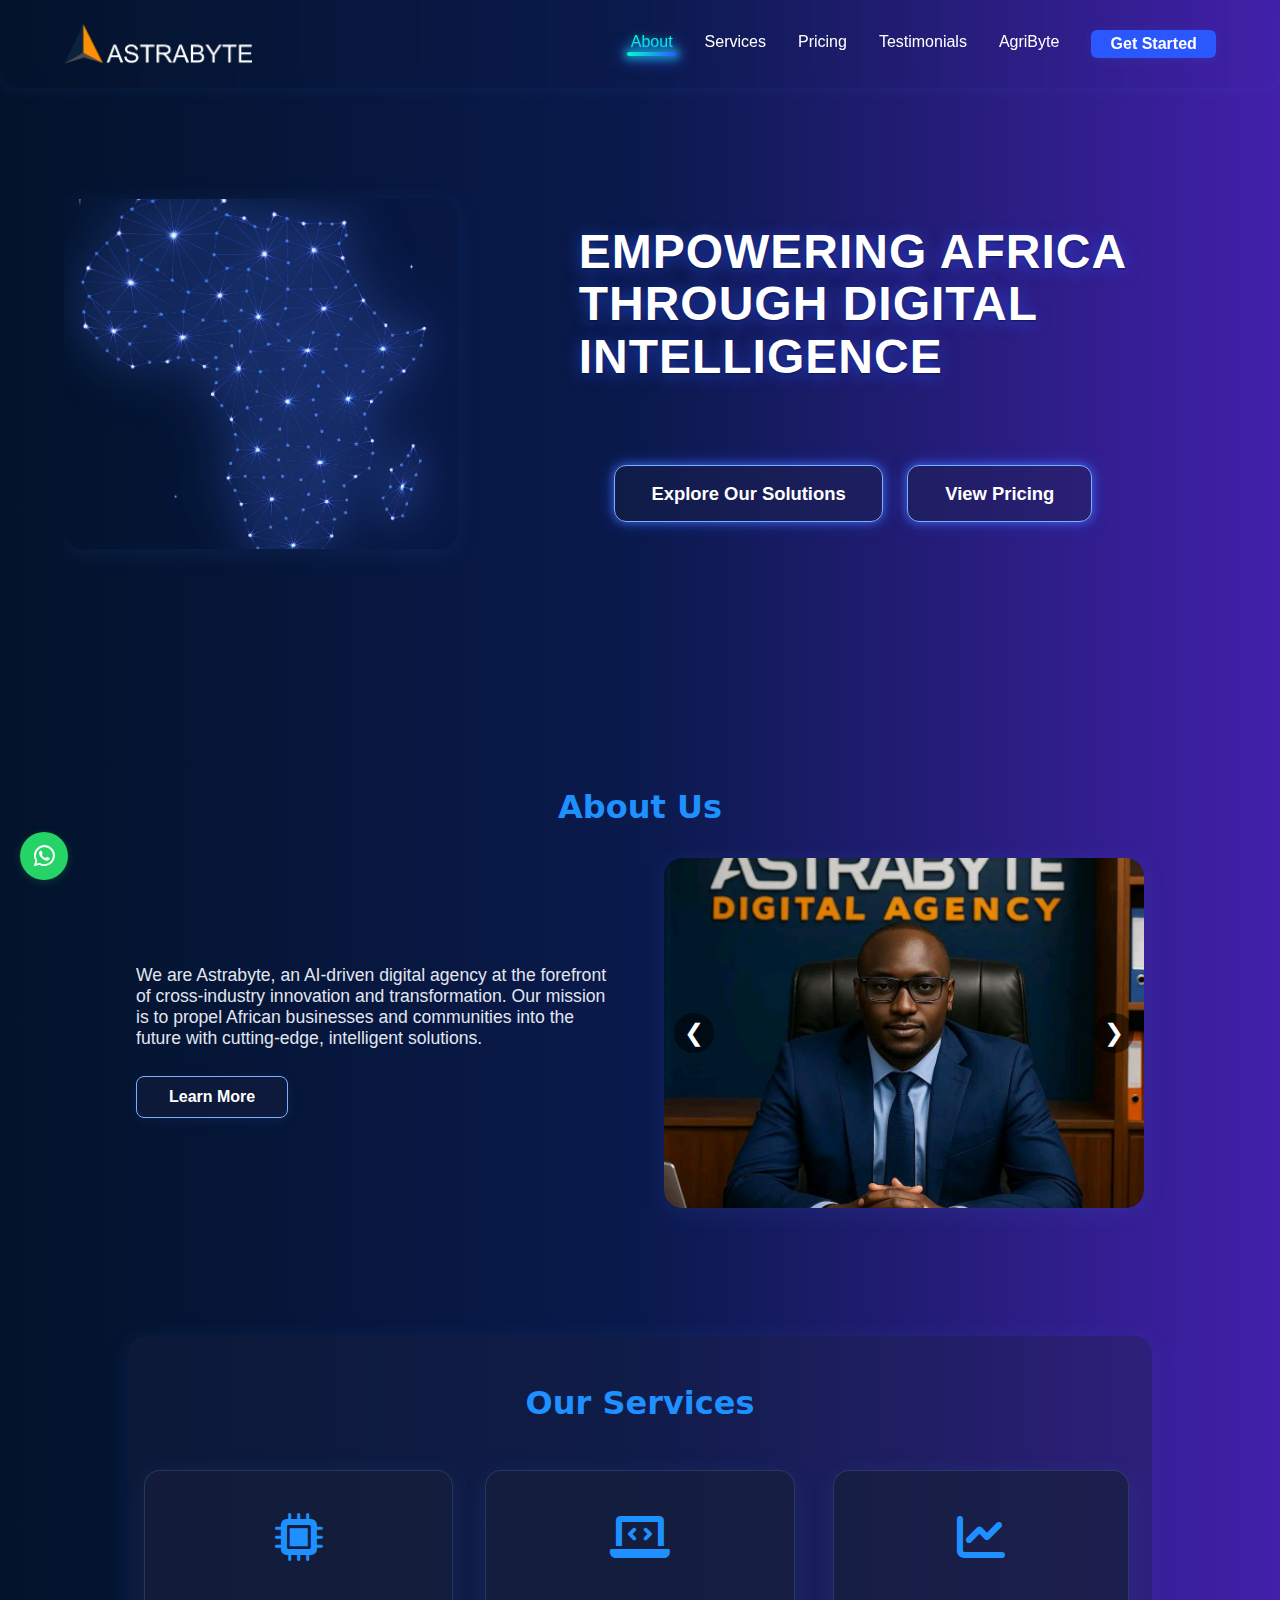
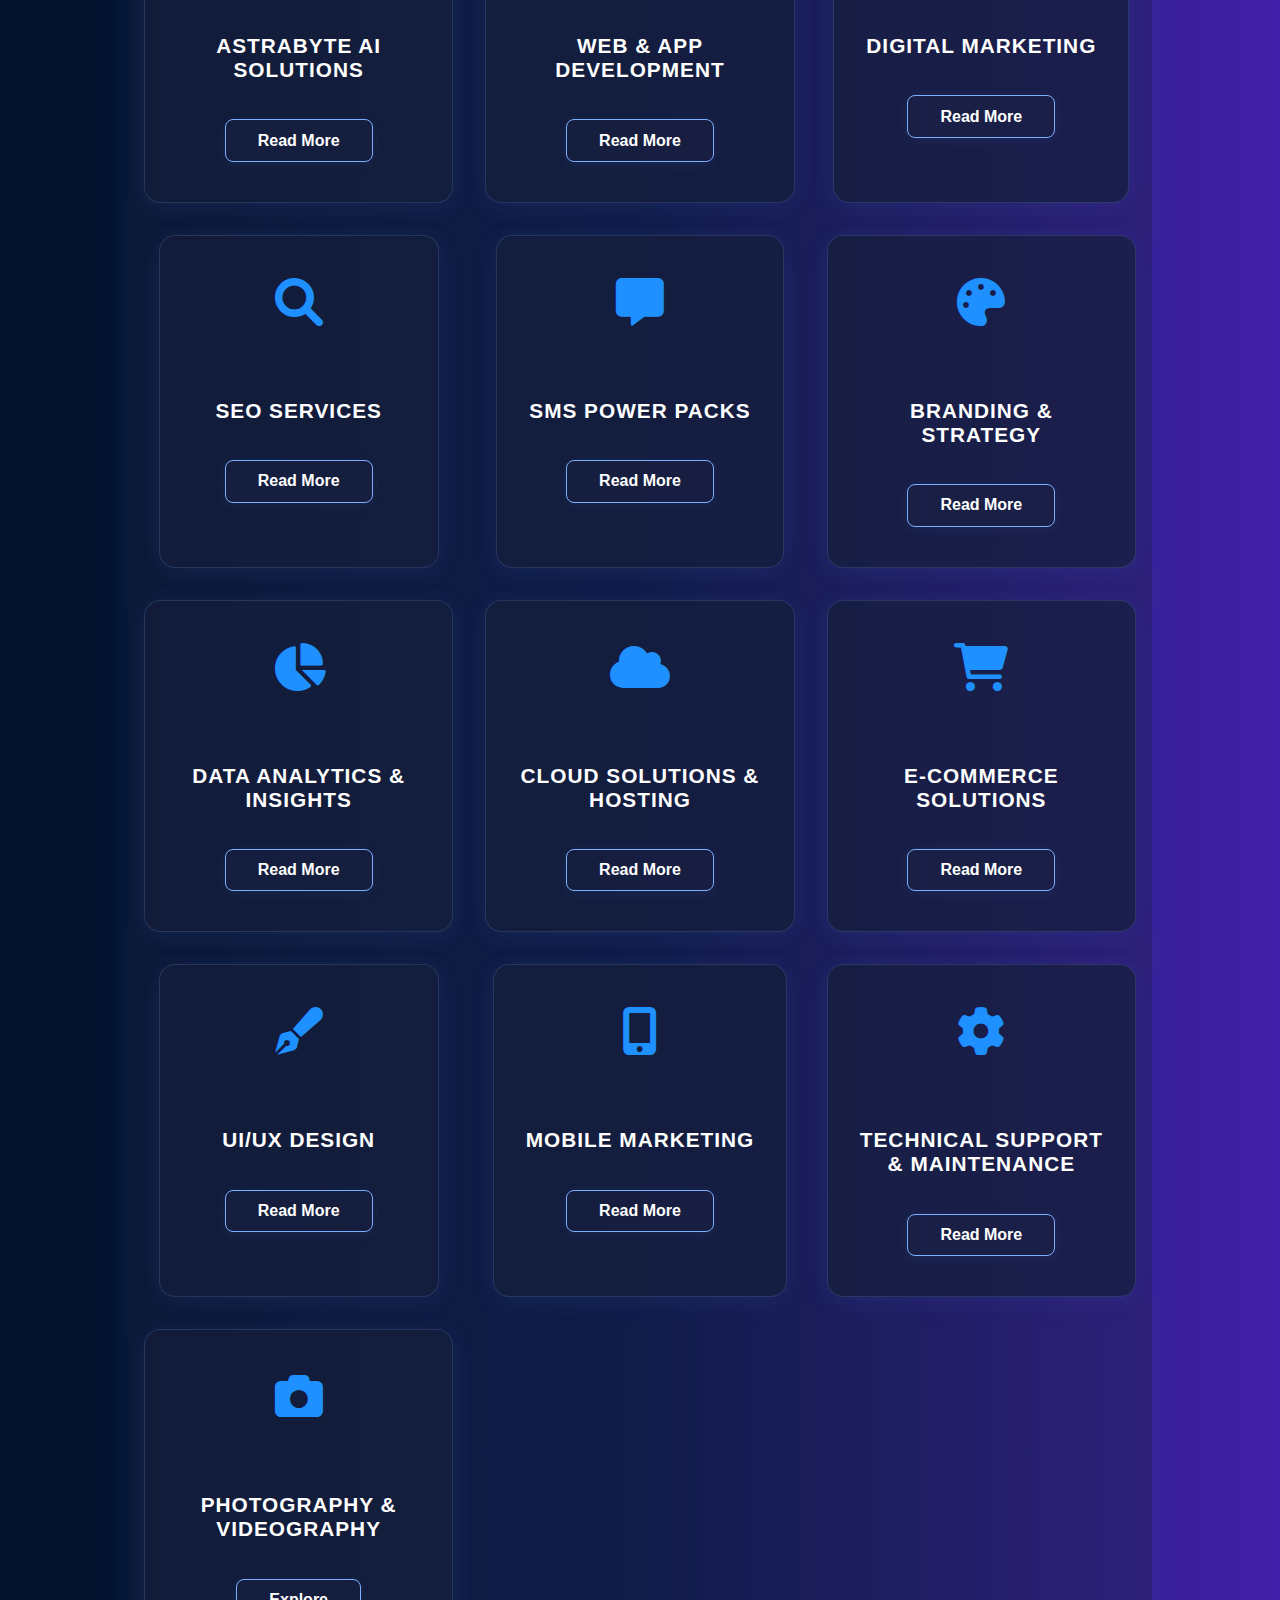
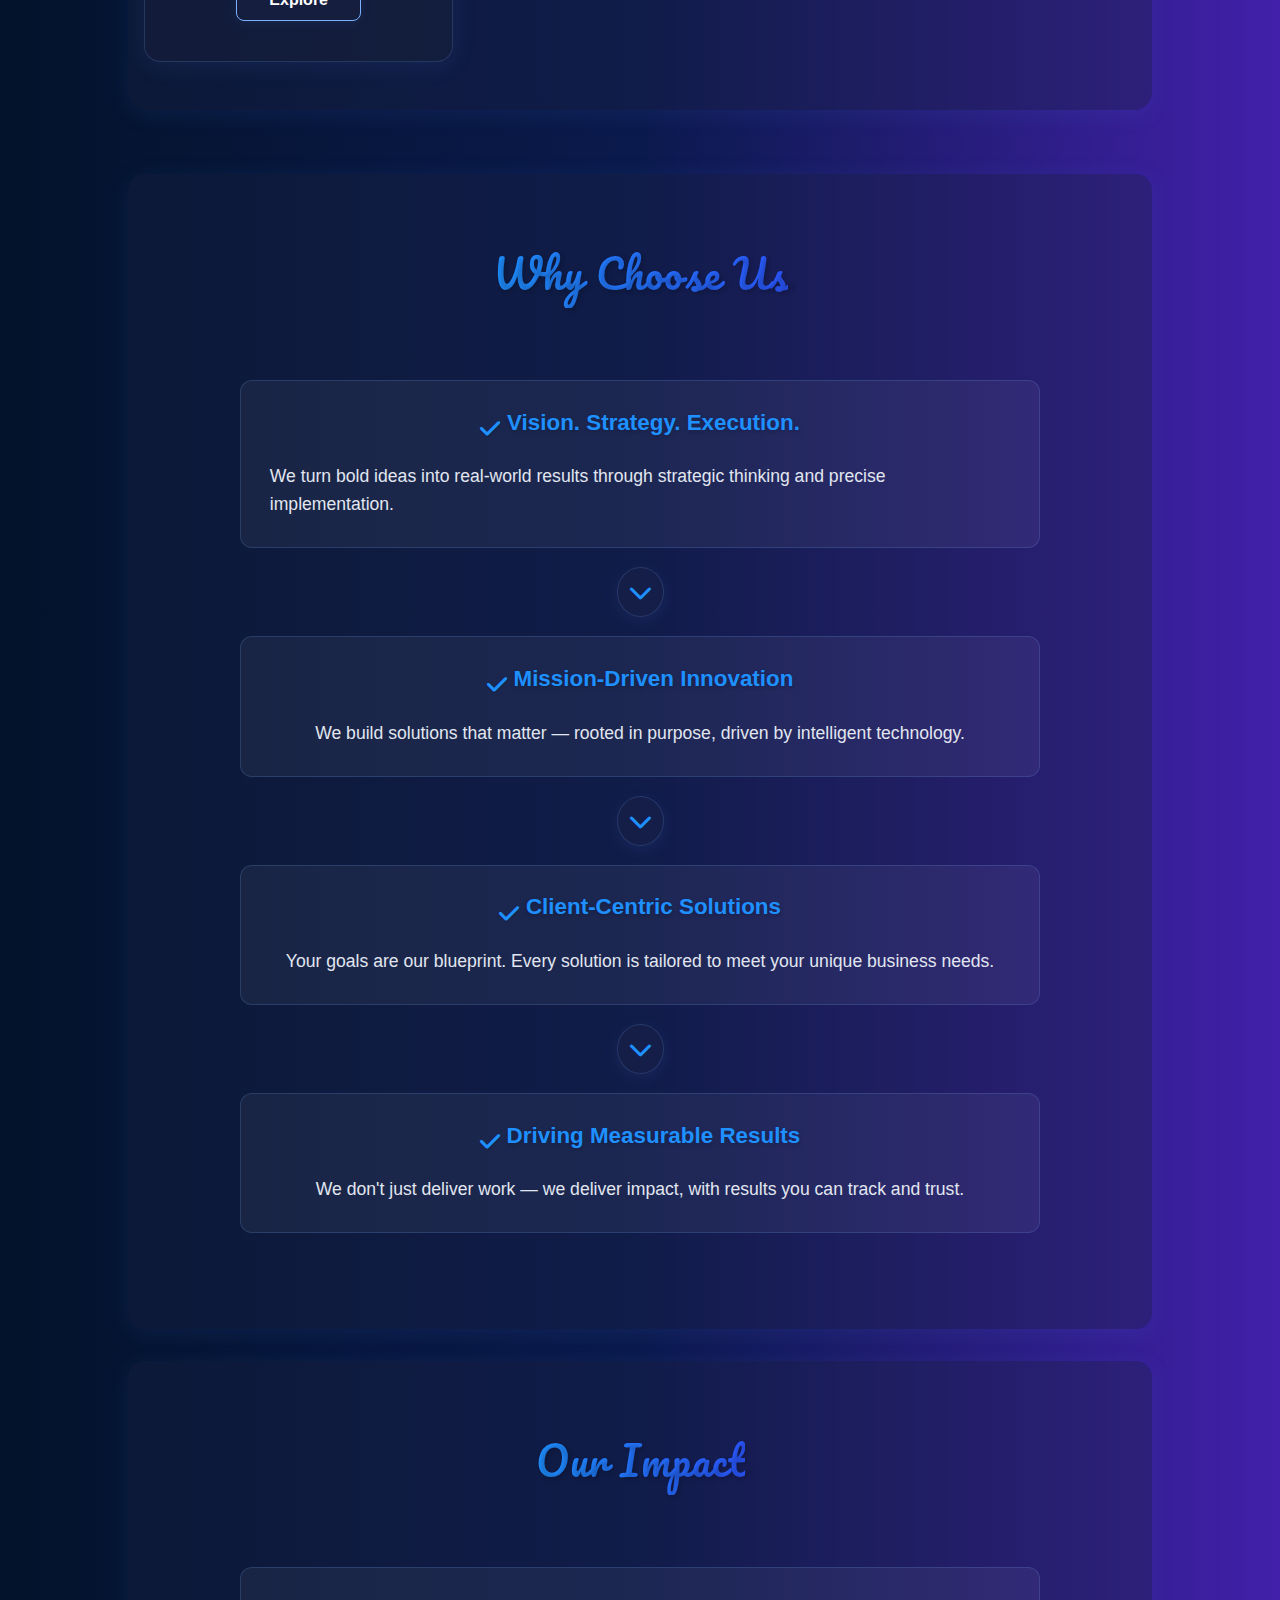
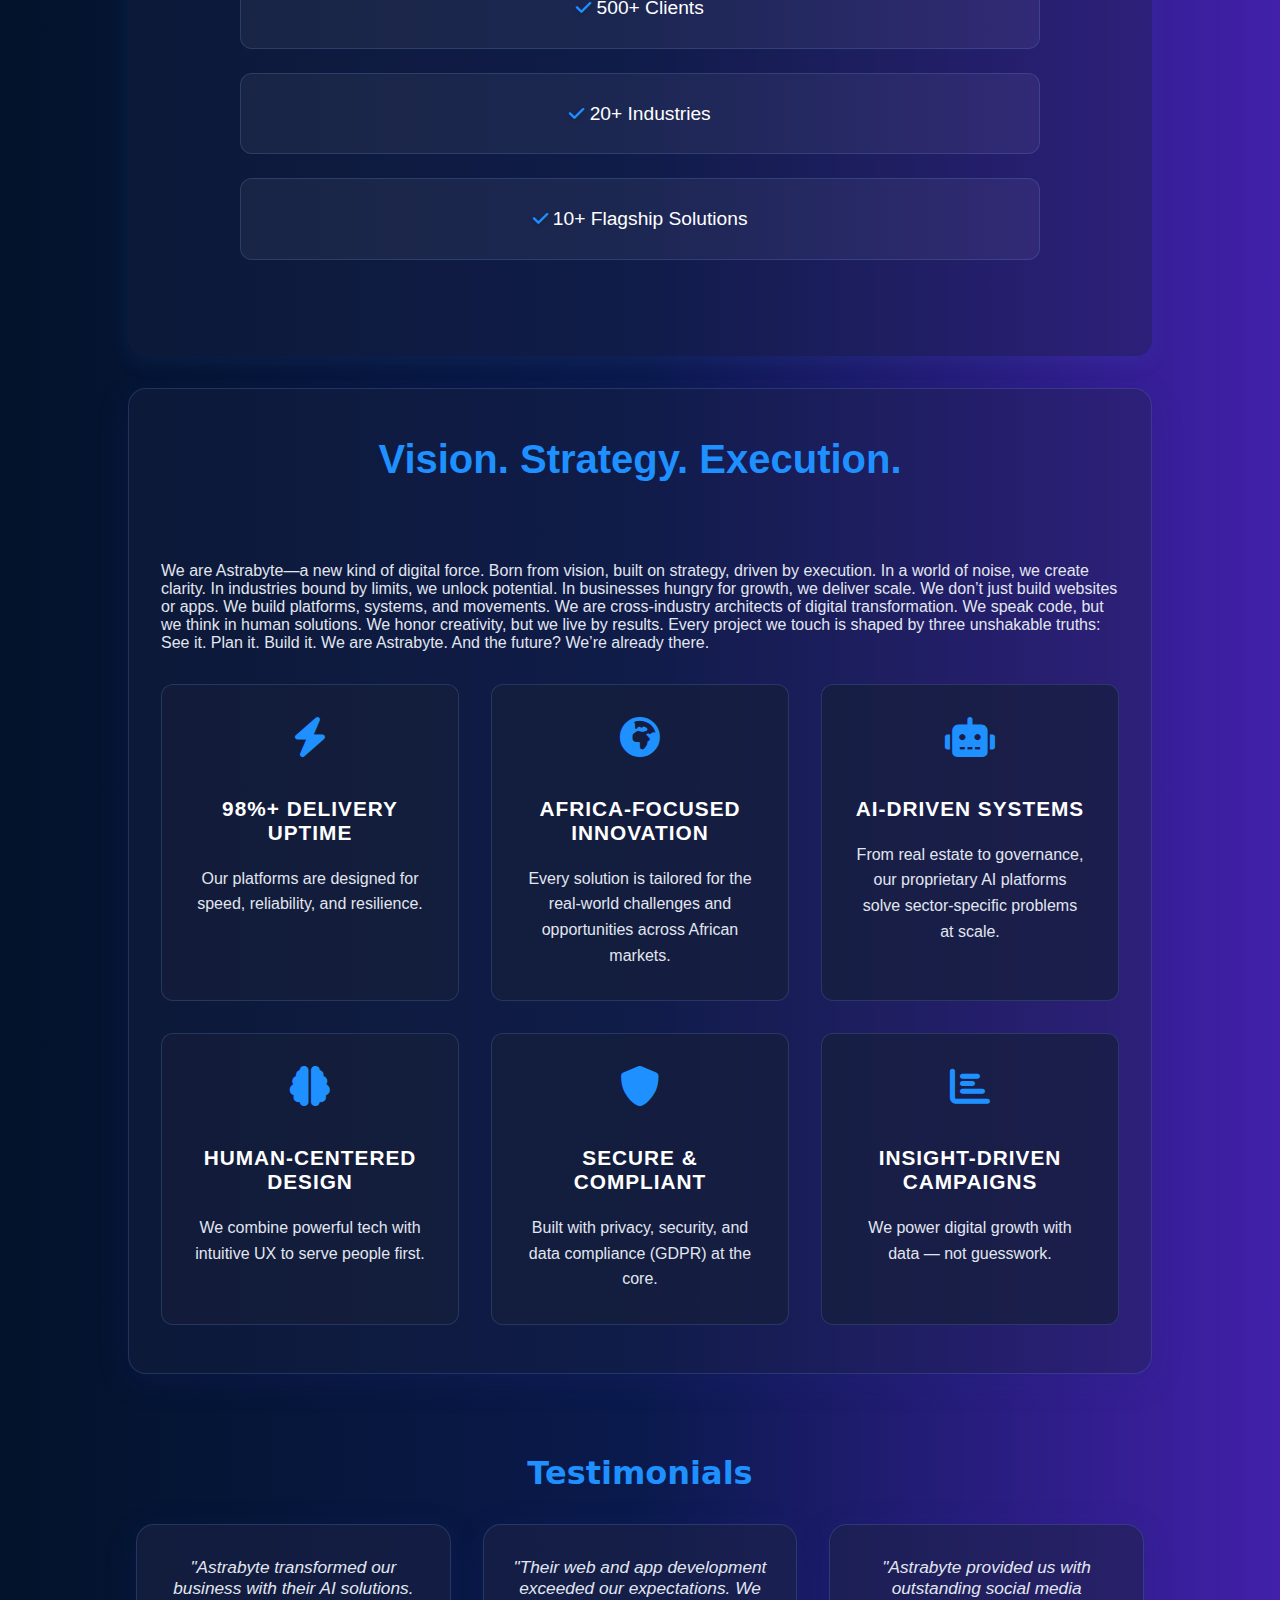
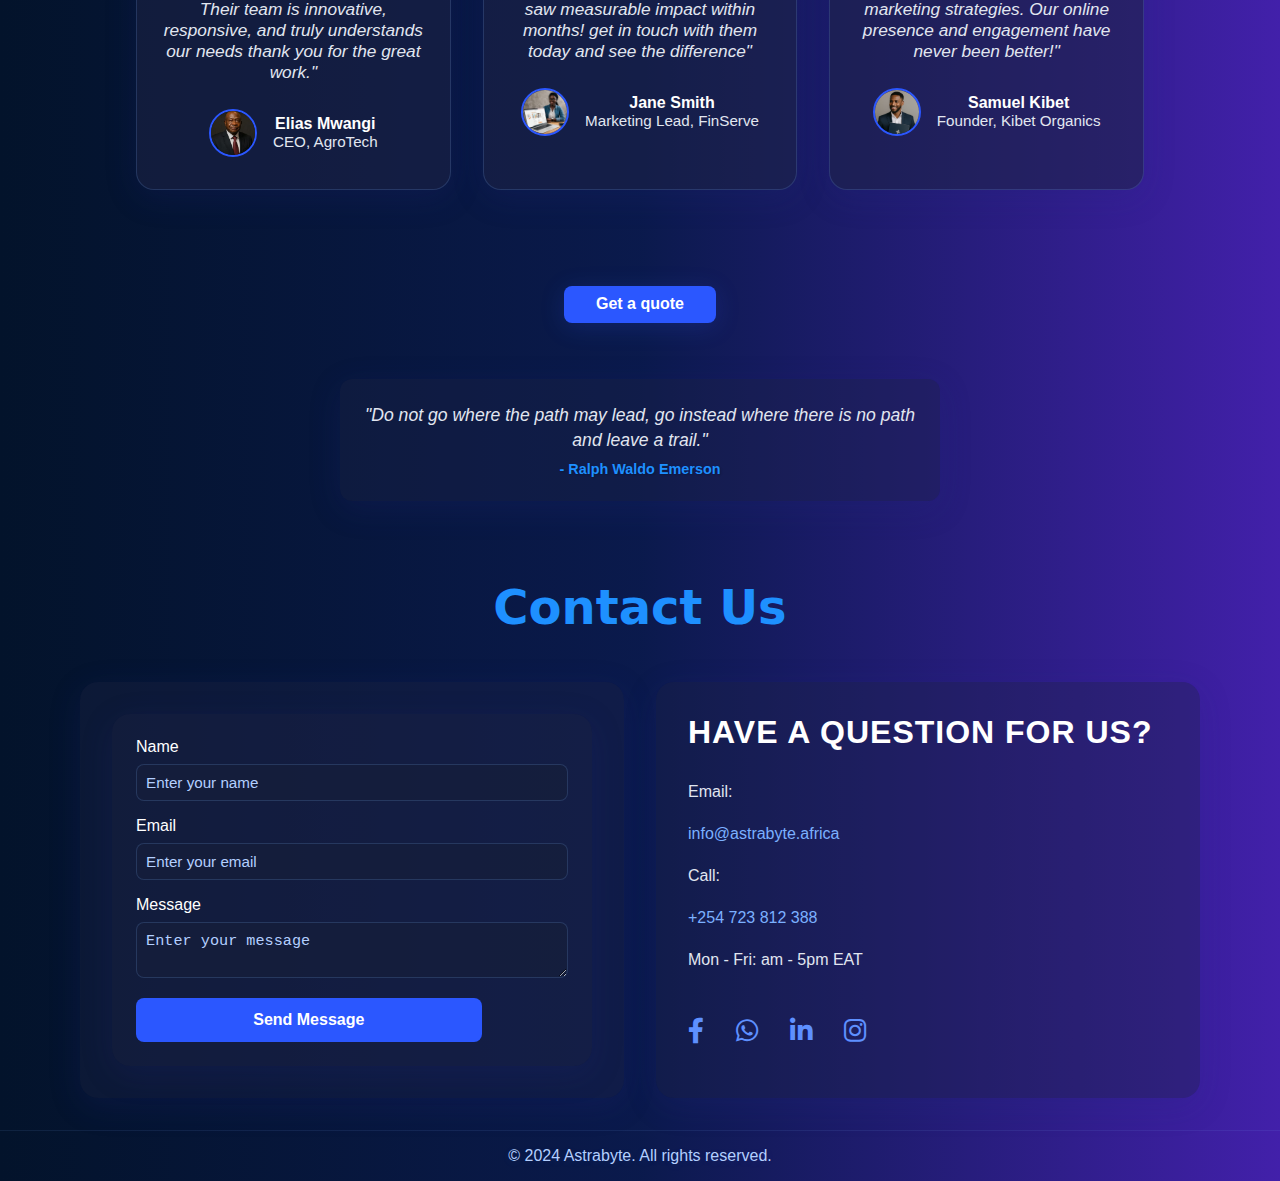
<file: index.html>
<!DOCTYPE html>
<html lang="en">
<head>
  <meta charset="UTF-8">
  <meta name="viewport" content="width=device-width, initial-scale=1.0">
  <title>Astrabyte - Empowering Africa Through Digital Intelligence</title>
  <link rel="icon" type="image/jpeg" href="images/favicon.jpeg">
  <link rel="stylesheet" href="style.css">
  <link rel="stylesheet" href="responsive.css">
  <link rel="preconnect" href="https://fonts.googleapis.com">
  <link rel="preconnect" href="https://fonts.gstatic.com" crossorigin>
  <link href="https://fonts.googleapis.com/css2?family=Inter:ital,opsz,wght@0,14..32,100..900;1,14..32,100..900&display=swap" rel="stylesheet">
  <link href="https://fonts.googleapis.com/css2?family=Pacifico&display=swap" rel="stylesheet">
  <link rel="stylesheet" href="https://cdnjs.cloudflare.com/ajax/libs/font-awesome/6.0.0/css/all.min.css">
</head>
<body>
  <header class="navbar">
    <div class="logo">
      <img src="images/Astrabyte logo.png" alt="Astrabyte Logo" height="50">
      
    </div>
    <nav>
      <ul class="nav-links">
        <li><a href="#about">About</a></li>
        <li><a href="#services">Services</a></li>
        <li><a href="pricing.html">Pricing</a></li>
        <li><a href="#testimonials">Testimonials</a></li>
        <li><a href="agribyte.html">AgriByte</a></li>
      </ul>
      <a href="#contactFormSection" class="btn btn-primary nav-cta">Get Started</a>
    </nav>
    <button class="menu-toggle" aria-label="Open menu">
      <span></span><span></span><span></span>
    </button>
  </header>

  <div class="container">
    <section class="hero">
      <div class="hero-image">
        <img src="images/africamap.png" alt="Africa Network Map" class="africa-network-svg">
      </div>
      <div class="hero-content">
        <h1>EMPOWERING AFRICA<br>THROUGH DIGITAL<br>INTELLIGENCE</h1>
        <div class="hero-btn-wrapper">
          <a href="#services" class="btn btn-secondary">Explore Our Solutions</a>
          <a href="pricing.html" class="btn btn-secondary">View Pricing</a>
        </div>
      </div>
    </section>

    <main>
      <section id="about" class="about">
        <h2 class="section-title">About Us</h2>
        <div class="about-content-wrapper">
          <div class="about-text">
            <p>We are Astrabyte, an AI-driven digital agency at the forefront of cross-industry innovation and transformation. Our mission is to propel African businesses and communities into the future with cutting-edge, intelligent solutions.</p>
            <a href="#why-choose-details" class="btn btn-secondary">Learn More</a>
          </div>
          <div class="about-image">
            <img src="images/about image.jpeg" alt="About Astrabyte">
            <button class="prev-btn" aria-label="Previous image">&#10094;</button>
            <button class="next-btn" aria-label="Next image">&#10095;</button>
          </div>
        </div>
      </section>

      <section id="services" class="services">
        <h2 class="section-title">Our Services</h2>
        <div class="services-list">
          <div class="service-item">
            <p class="service-description">Astrabyte AI Solutions empowers businesses with smart AI tools for marketing, real estate, and agribusiness—built for growth, speed, and success.</p>
            <span class="icon"><i class="fa-solid fa-microchip"></i></span>
            <h3>Astrabyte AI Solutions</h3>
            <a href="#" class="btn btn-secondary service-explore-btn">Read More</a>
          </div>
          <div class="service-item">
            <p class="service-description">We develop secure, scalable platforms designed to deliver real-world impact for your business. Whether it's a website, mobile app, or enterprise system, our solutions are built to grow with you.</p>
            <span class="icon"><i class="fa-solid fa-laptop-code"></i></span>
            <h3>Web & App Development</h3>
            <a href="#" class="btn btn-secondary service-explore-btn">Read More</a>
          </div>
          <div class="service-item">
            <p class="service-description">We design smart marketing campaigns that grow your brand, increase customer engagement, and drive conversions across all digital channels.</p>
            <span class="icon"><i class="fa-solid fa-chart-line"></i></span>
            <h3>Digital Marketing</h3>
            <a href="#" class="btn btn-secondary service-explore-btn">Read More</a>
          </div>
          <div class="service-item">
            <p class="service-description">Our SEO experts optimize your website to rank higher in search engines, increase organic traffic, and improve your online visibility, helping you reach more potential customers.</p>
            <span class="icon"><i class="fa-solid fa-magnifying-glass"></i></span>
            <h3>SEO Services</h3>
            <a href="#" class="btn btn-secondary service-explore-btn">Read More</a>
          </div>
          <div class="service-item">
            <p class="service-description">We offer affordable bulk SMS and communication solutions to help you reach your audience directly and effectively with timely updates and promotions.</p>
            <span class="icon"><i class="fa-solid fa-message"></i></span>
            <h3>SMS Power Packs</h3>
            <a href="#" class="btn btn-secondary service-explore-btn">Read More</a>
          </div>
          <div class="service-item">
            <p class="service-description">From creating unique brand identities to implementing strategic growth plans, we help your brand stand out in the crowded digital marketplace.</p>
            <span class="icon"><i class="fa-solid fa-palette"></i></span>
            <h3>Branding & Strategy</h3>
            <a href="#" class="btn btn-secondary service-explore-btn">Read More</a>
          </div>
          <div class="service-item">
            <p class="service-description">Unlock the power of your data with our analytics services. We provide detailed insights and reporting that enable smarter decision-making and highlight new growth opportunities.</p>
            <span class="icon"><i class="fa-solid fa-chart-pie"></i></span>
            <h3>Data Analytics & Insights</h3>
            <a href="#" class="btn btn-secondary service-explore-btn">Read More</a>
          </div>
          <div class="service-item">
            <p class="service-description">Enjoy reliable, secure, and scalable cloud infrastructure and hosting services that keep your digital platforms running smoothly, 24/7.</p>
            <span class="icon"><i class="fa-solid fa-cloud"></i></span>
            <h3>Cloud Solutions & Hosting</h3>
            <a href="#" class="btn btn-secondary service-explore-btn">Read More</a>
          </div>
          <div class="service-item">
            <p class="service-description">Boost your online sales with custom-built e-commerce platforms and integrations designed for seamless shopping experiences and easy management.</p>
            <span class="icon"><i class="fa-solid fa-cart-shopping"></i></span>
            <h3>E-commerce Solutions</h3>
            <a href="#" class="btn btn-secondary service-explore-btn">Read More</a>
          </div>
          <div class="service-item">
            <p class="service-description">Our user experience experts craft intuitive, engaging, and accessible designs to ensure your digital products delight customers and maximize usability.</p>
            <span class="icon"><i class="fa-solid fa-pen-fancy"></i></span>
            <h3>UI/UX Design</h3>
            <a href="#" class="btn btn-secondary service-explore-btn">Read More</a>
          </div>
          <div class="service-item">
            <p class="service-description">Reach your customers wherever they are with targeted mobile marketing strategies including SMS campaigns, app promotions, and mobile advertisements.</p>
            <span class="icon"><i class="fa-solid fa-mobile-alt"></i></span>
            <h3>Mobile Marketing</h3>
            <a href="#" class="btn btn-secondary service-explore-btn">Read More</a>
          </div>
          <div class="service-item">
            <p class="service-description">We offer ongoing technical support and maintenance to ensure your websites, applications, and systems stay secure, updated, and perform optimally.</p>
            <span class="icon"><i class="fa-solid fa-gear"></i></span>
            <h3>Technical Support & Maintenance</h3>
            <a href="#" class="btn btn-secondary service-explore-btn">Read More</a>
          </div>
          <div class="service-item">
            <span class="icon"><i class="fas fa-camera"></i></span>
            <h3>Photography & Videography</h3>
            <p class="service-description">Visuals That Speak. Content That Converts.</p>
            <a href="photography.html" class="btn btn-secondary service-explore-btn">Explore</a>
          </div>
        </div>
      </section>

      <section class="why-choose">
        <h2 class="section-title">Why Choose Us</h2>
        <ul class="why-choose-steps">
          <li>
            <a href="#why-choose-details" style="color: inherit; text-decoration: none;" class="why-choose-item-content">
              <div class="why-choose-title">
                <i class="fas fa-check"></i> <strong>Vision. Strategy. Execution.</strong>
              </div>
              <div class="why-choose-description">
                <p>We turn bold ideas into real-world results through strategic thinking and precise implementation.</p>
              </div>
            </a>
          </li>
          <div class="step-arrow">
            <i class="fas fa-chevron-down"></i>
          </div>
          <li>
            <div class="why-choose-item-content">
              <div class="why-choose-title">
                <i class="fas fa-check"></i> <strong>Mission-Driven Innovation</strong>
              </div>
              <div class="why-choose-description">
                <p>We build solutions that matter — rooted in purpose, driven by intelligent technology.</p>
              </div>
            </div>
          </li>
          <div class="step-arrow">
            <i class="fas fa-chevron-down"></i>
          </div>
          <li>
            <div class="why-choose-item-content">
              <div class="why-choose-title">
                <i class="fas fa-check"></i> <strong>Client-Centric Solutions</strong>
              </div>
              <div class="why-choose-description">
                <p>Your goals are our blueprint. Every solution is tailored to meet your unique business needs.</p>
              </div>
            </div>
          </li>
          <div class="step-arrow">
            <i class="fas fa-chevron-down"></i>
          </div>
          <li>
            <div class="why-choose-item-content">
              <div class="why-choose-title">
                <i class="fas fa-check"></i> <strong>Driving Measurable Results</strong>
              </div>
              <div class="why-choose-description">
                <p>We don't just deliver work — we deliver impact, with results you can track and trust.</p>
              </div>
            </div>
          </li>
        </ul>
      </section>

      <section class="impact">
          <h2 class="section-title">Our Impact</h2>
          <ul>
          <li><i class="fas fa-check"></i> 500+ Clients</li>
          <li><i class="fas fa-check"></i> 20+ Industries</li>
          <li><i class="fas fa-check"></i> 10+ Flagship Solutions</li>
          </ul>
      </section>

      <section id="why-choose-details" class="why-choose-details">
        <h2>Vision. Strategy. Execution.</h2>
        <p style="text-align: left; margin-bottom: 2em; color: var(--text-secondary);">We are Astrabyte—a new kind of digital force. Born from vision, built on strategy, driven by execution. In a world of noise, we create clarity. In industries bound by limits, we unlock potential. In businesses hungry for growth, we deliver scale. We don’t just build websites or apps. We build platforms, systems, and movements. We are cross-industry architects of digital transformation. We speak code, but we think in human solutions. We honor creativity, but we live by results. Every project we touch is shaped by three unshakable truths: See it. Plan it. Build it. We are Astrabyte. And the future? We’re already there.</p>
        <div class="why-choose-grid">
          <div class="why-choose-item">
            <i class="fas fa-bolt"></i>
            <h3>98%+ Delivery Uptime</h3>
            <p>Our platforms are designed for speed, reliability, and resilience.</p>
          </div>
          <div class="why-choose-item">
            <i class="fas fa-globe-africa"></i>
            <h3>Africa-Focused Innovation</h3>
            <p>Every solution is tailored for the real-world challenges and opportunities across African markets.</p>
          </div>
          <div class="why-choose-item">
            <i class="fas fa-robot"></i>
            <h3>AI-Driven Systems</h3>
            <p>From real estate to governance, our proprietary AI platforms solve sector-specific problems at scale.</p>
          </div>
          <div class="why-choose-item">
            <i class="fas fa-brain"></i>
            <h3>Human-Centered Design</h3>
            <p>We combine powerful tech with intuitive UX to serve people first.</p>
          </div>
          <div class="why-choose-item">
            <i class="fas fa-shield-alt"></i>
            <h3>Secure & Compliant</h3>
            <p>Built with privacy, security, and data compliance (GDPR) at the core.</p>
          </div>
          <div class="why-choose-item">
            <i class="fas fa-chart-bar"></i>
            <h3>Insight-Driven Campaigns</h3>
            <p>We power digital growth with data — not guesswork.</p>
          </div>
        </div>
      </section>

      <section id="testimonials" class="testimonials">
        <h2 class="section-title">Testimonials</h2>
        <div class="testimonials-list">
          <div class="testimonial-card">
            <div class="testimonial-content">
              <p>"Astrabyte transformed our business with their AI solutions. Their team is innovative, responsive, and truly understands our needs thank you for the great work."</p>
            </div>
            <div class="testimonial-client">
              <img src="images/testimonial1.jpeg" alt="Client Photo" class="testimonial-photo">
              <div>
                <span class="client-name">Elias Mwangi</span>
                <span class="client-role secondary-text">CEO, AgroTech</span>
              </div>
            </div>
          </div>
          <div class="testimonial-card">
            <div class="testimonial-content">
              <p>"Their web and app development exceeded our expectations. We saw measurable impact within months! get in touch with them today and see the difference"</p>
            </div>
            <div class="testimonial-client">
              <img src="images/testimonial2.jpeg" alt="Client Photo" class="testimonial-photo">
              <div>
                <span class="client-name">Jane Smith</span>
                <span class="client-role secondary-text">Marketing Lead, FinServe</span>
              </div>
            </div>
          </div>
          <div class="testimonial-card">
            <div class="testimonial-content">
              <p>"Astrabyte provided us with outstanding social media marketing strategies. Our online presence and engagement have never been better!"</p>
            </div>
            <div class="testimonial-client">
              <img src="images/testimonial3.jpeg" alt="Client Photo" class="testimonial-photo">
              <div>
                <span class="client-name">Samuel Kibet</span>
                <span class="client-role secondary-text">Founder, Kibet Organics</span>
              </div>
            </div>
          </div>
        </div>
      </section>
    </main>

    <section class="quote-section">
      <div class="container">
        <button class="btn btn-primary quote-btn">Get a quote</button>
        <div id="random-quote-display" class="random-quote-display">
          <div class="loader"></div>
          <p class="quote-text"></p>
          <p class="quote-author"></p>
        </div>
      </div>
    </section>

    <section class="contact-form-section" id="contactFormSection">
      <h2 class="section-title">Contact Us</h2>
      <div class="contact-container">
        <div class="contact-form-wrapper">
          <form id="contactForm" class="contact-form" name="contact" method="POST" data-netlify="true">
            
            <div class="form-group">
              <label for="name">Name</label>
              <input type="text" id="name" name="name" required placeholder="Enter your name">
            </div>

            <div class="form-group">
              <label for="email">Email</label>
              <input type="email" id="email" name="email" required placeholder="Enter your email">
            </div>

            <div class="form-group">
              <label for="message">Message</label>
              <textarea id="message" name="message" required placeholder="Enter your message"></textarea>
            </div>

            <button type="submit" class="submit-btn">Send Message</button>
          </form>
          <div id="successMessage" class="success-message">
            Thank you for your message! We'll get back to you soon.
          </div>
        </div>

        <div class="contact-info-area">
          <h3>Have a question for us?</h3>

          <div class="contact-info-row">
            <p>Email:</p>
            <a href="mailto:info@legacyagency.online">info@astrabyte.africa</a>

            <p>Call:</p>
            <a href="tel:+254723812558">+254 723 812 388</a>
            <p class="operating-hours">Mon - Fri: am - 5pm EAT</p>
          </div>
          <div class="social-icons">
            <a href="https://www.facebook.com/share/16VLEAekVt/?mibextid=qi2Omg" aria-label="Facebook" target="_blank"><i class="fab fa-facebook-f"></i></a>
            <a href="#" aria-label="WhatsApp" target="_blank"><i class="fab fa-whatsapp"></i></a>
            <a href="#" aria-label="LinkedIn" target="_blank"><i class="fab fa-linkedin-in"></i></a>
            <a href="#" aria-label="Instagram" target="_blank"><i class="fab fa-instagram"></i></a>
          </div>
        </div>
      </div>
    </section>
  </div>

  <a href="https://wa.me/+254723812388" class="floating-whatsapp" aria-label="WhatsApp" target="_blank"><i class="fab fa-whatsapp"></i></a>

  

  <footer>
    <p>&copy; 2024 Astrabyte. All rights reserved.</p>
  </footer>

  <script src="script.js"></script>
  <script src="contact.js"></script>
</body>
</html>
</file>
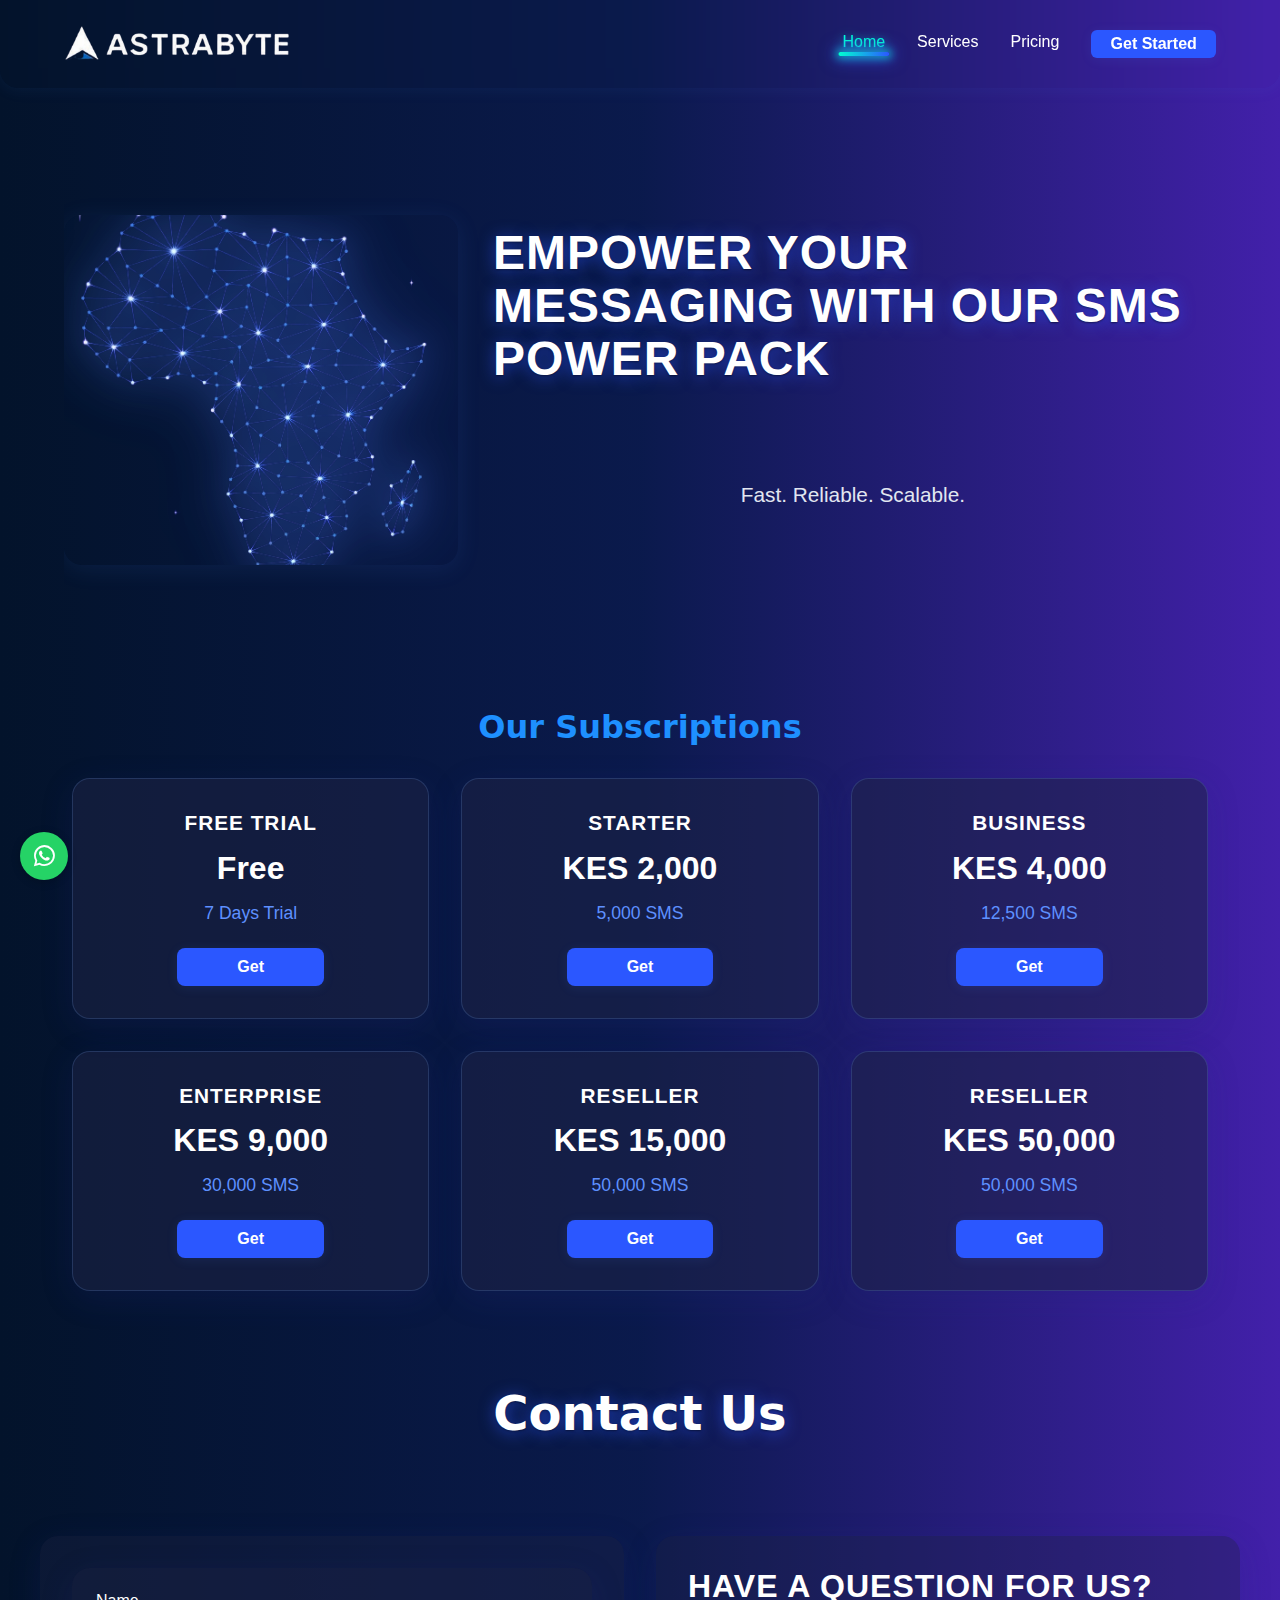
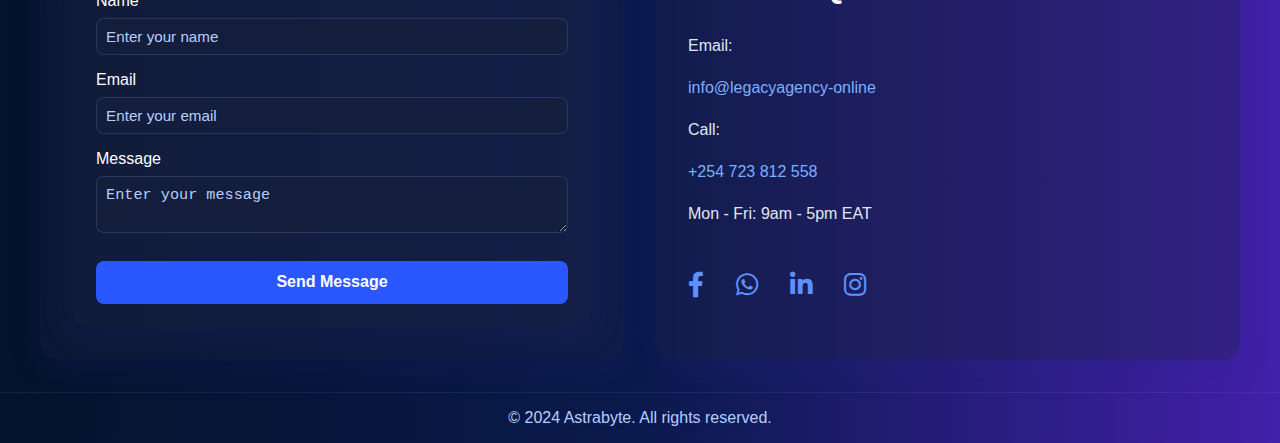
<file: pricing.html>
<!DOCTYPE html>
<html lang="en">
<head>
  <meta charset="UTF-8">
  <meta name="viewport" content="width=device-width, initial-scale=1.0">
  <title>Astrabyte - Pricing</title>
  <link rel="stylesheet" href="style.css">
  <link rel="stylesheet" href="responsive.css">
  <link rel="stylesheet" href="pricing.css">
  <link rel="preconnect" href="https://fonts.googleapis.com">
  <link rel="preconnect" href="https://fonts.gstatic.com" crossorigin>
  <link href="https://fonts.googleapis.com/css2?family=Inter:ital,opsz,wght@0,14..32,100..900;1,14..32,100..900&display=swap" rel="stylesheet">
  <link rel="stylesheet" href="https://cdnjs.cloudflare.com/ajax/libs/font-awesome/6.0.0/css/all.min.css">
</head>
<body>
  <header class="navbar">
    <div class="logo">
      <img src="images/astrabytelogo.png" alt="Astrabyte Logo" height="32">
    </div>
    <nav>
      <ul class="nav-links">
        <li><a href="index.html">Home</a></li>
        <li><a href="index.html#services">Services</a></li>
        <li><a href="pricing.html">Pricing</a></li>
      </ul>
      <a href="#contactFormSection" class="btn btn-primary nav-cta">Get Started</a>
    </nav>
    <button class="menu-toggle" aria-label="Open menu">
      <span></span><span></span><span></span>
    </button>
  </header>

  <div class="container">
    <section class="hero pricing-hero">
      <div class="hero-image">
        <img src="images/africamap.png" alt="Africa Network Map" class="africa-network-svg">
      </div>
      <div class="hero-content">
        <h1>Empower Your Messaging with Our SMS Power Pack</h1>
        <p class="hero-subtitle">Fast. Reliable. Scalable.</p>
      </div>
    </section>

    <section class="pricing-section">
      <h2 class="section-title">Our Subscriptions</h2>
      <div class="pricing-grid">
        <div class="pricing-card">
          <h3>Free Trial</h3>
          <div class="price">Free</div>
          <div class="sms-count">7 Days Trial</div>
          <a href="https://wa.me/+254723812558" class="btn btn-primary pricing-btn">Get</a>
        </div>
        <div class="pricing-card">
          <h3>Starter</h3>
          <div class="price">KES 2,000</div>
          <div class="sms-count">5,000 SMS</div>
          <a href="https://wa.me/+254723812558" class="btn btn-primary pricing-btn">Get</a>
        </div>
        <div class="pricing-card">
          <h3>Business</h3>
          <div class="price">KES 4,000</div>
          <div class="sms-count">12,500 SMS</div>
          <a href="https://wa.me/+254723812558" class="btn btn-primary pricing-btn">Get</a>
        </div>
        <div class="pricing-card">
          <h3>Enterprise</h3>
          <div class="price">KES 9,000</div>
          <div class="sms-count">30,000 SMS</div>
          <a href="https://wa.me/+254723812558" class="btn btn-primary pricing-btn">Get</a>
        </div>
        <div class="pricing-card">
          <h3>Reseller</h3>
          <div class="price">KES 15,000</div>
          <div class="sms-count">50,000 SMS</div>
          <a href="https://wa.me/+254723812558" class="btn btn-primary pricing-btn">Get</a>
        </div>
        <div class="pricing-card">
          <h3>Reseller</h3>
          <div class="price">KES 50,000</div>
          <div class="sms-count">50,000 SMS</div>
          <a href="https://wa.me/+254723812558" class="btn btn-primary pricing-btn">Get</a>
        </div>
      </div>
    </section>
  </div>

  <section class="contact-form-section" id="contactFormSection">
    <h2 class="section-title">Contact Us</h2>
    <div class="contact-container">
      <div class="contact-form-wrapper">
        <form id="contactForm" class="contact-form" method="POST" action="https://formsubmit.co/el/info@legacyagency-online">
          <input type="hidden" name="_subject" value="New Contact Form Submission">
          <input type="hidden" name="_captcha" value="false">
          <input type="hidden" name="_template" value="table">
          <input type="hidden" name="_next" value="https://astrabyte.co.ke/thank-you.html">
          <input type="hidden" name="_autoresponse" value="Thank you for contacting us. We have received your message and will get back to you soon.">
          
          <div class="form-group">
            <label for="name">Name</label>
            <input type="text" id="name" name="name" required placeholder="Enter your name">
          </div>

          <div class="form-group">
            <label for="email">Email</label>
            <input type="email" id="email" name="email" required placeholder="Enter your email">
          </div>

          <div class="form-group">
            <label for="message">Message</label>
            <textarea id="message" name="message" required placeholder="Enter your message"></textarea>
          </div>

          <button type="submit" class="submit-btn">Send Message</button>
        </form>
        <div id="successMessage" class="success-message">
          Thank you for your message! We'll get back to you soon.
        </div>
      </div>

      <div class="contact-info-area">
        <h3>Have a question for us?</h3>

        <div class="contact-info-row">
          <p>Email:</p>
          <a href="mailto:info@legacyagency-online">info@legacyagency-online</a>

          <p>Call:</p>
          <a href="tel:+254723812558">+254 723 812 558</a>
          <p class="operating-hours">Mon - Fri: 9am - 5pm EAT</p>
        </div>
        <div class="social-icons">
          <a href="#" aria-label="Facebook"><i class="fab fa-facebook-f"></i></a>
          <a href="#" aria-label="WhatsApp"><i class="fab fa-whatsapp"></i></a>
          <a href="#" aria-label="LinkedIn"><i class="fab fa-linkedin-in"></i></a>
          <a href="#" aria-label="Instagram"><i class="fab fa-instagram"></i></a>
        </div>
      </div>
    </div>
  </section>

  <a href="https://wa.me/+254723812558" class="floating-whatsapp" aria-label="WhatsApp"><i class="fab fa-whatsapp"></i></a>

  <footer>
    <p>&copy; 2024 Astrabyte. All rights reserved.</p>
  </footer>

  <script src="script.js"></script>
  <script src="contact.js"></script>
</body>
</html>
</file>
<file: responsive.css>
@media (max-width: 1000px) {
  .container {
    max-width: 95vw;
    padding: 0 1em;
  }
  
  .contact-container {
    grid-template-columns: 1fr;
    gap: 2em;
  }
  
  .contact-info-area {
    width: 100%;
    padding: 1.5em;
  }
  
  .contact-info-area h3,
  .contact-info-area > p {
    text-align: center;
  }
  
  .contact-info-area .contact-info-row {
    align-items: center;
    text-align: center;
  }
  
  .contact-info-area .social-icons {
    justify-content: center;
  }
  
  .contact-detail {
    text-align: center;
  }

  .hero-content h1 {
    font-size: 2.5rem;
    line-height: 1.2;
  }

  .hero-subtitle {
    font-size: 1.1rem;
  }
}
@media (max-width: 1100px) {
  .testimonials-list {
    grid-template-columns: repeat(2, 1fr);
  }
  
  .pricing-grid {
    grid-template-columns: repeat(2, 1fr);
  }
}
@media (max-width: 1200px) {
  .services-list {
    grid-template-columns: repeat(2, 1fr);
    gap: 2em;
    justify-content: center;
  }
}
@media (max-width: 900px) {
  .hero {
    flex-direction: column;
    text-align: center;
    padding: 2em 1em;
    gap: 2em;
    position: relative;
    height: auto;
    min-height: auto;
    overflow: hidden;
  }
  
  .hero-image {
    position: relative;
    top: auto;
    left: auto;
    width: 90%;
    max-width: 250px;
    height: auto;
    margin: 0 auto 2em auto;
    order: initial;
    z-index: 1;
  }
  
  .hero-image img {
    width: 100%;
    height: auto;
    object-fit: contain;
  }
  
  .hero-content {
    position: relative;
    top: auto;
    left: auto;
    width: 100%;
    height: auto;
    display: flex;
    flex-direction: column;
    justify-content: center;
    align-items: center;
    text-align: center;
    padding: 0;
    order: initial;
    z-index: 2;
    background: none;
  }
  
  .hero-content h1 {
    font-size: 2.2rem;
    line-height: 1.2;
    margin-bottom: 0.8em;
  }
  
  .hero-subtitle {
    font-size: 1.1rem;
    margin: 0 0 1.5em 0;
  }
  
  .hero-btn-wrapper {
    justify-content: center;
  }
  
  .impact-why {
    grid-template-columns: 1fr;
    gap: 2em;
  }
  
  .services-list {
    grid-template-columns: 1fr;
    gap: 1.5em;
    justify-content: center;
  }
  
  .service-item {
    padding: 2em 1.5em;
    min-width: 260px;
    max-width: 300px;
    margin: 0 auto;
  }
  
  h1 {
    font-size: 2.2rem;
  }
  
  h2 {
    font-size: 1.8rem;
  }
  
  .section-title {
    font-size: 2rem;
  }
  
  .contact-form-section {
    padding: 2em 1em;
  }
  
  .contact-form-wrapper {
    padding: 1.5em;
  }

  /* About Us section single column layout */
  .about-content-wrapper {
    grid-template-columns: 1fr;
    gap: 2em;
  }

  .about-image {
    order: -1;
    margin-bottom: 1.5em;
  }

  .about-text {
    text-align: center;
  }

  .about-text .btn {
    margin: 1.5em auto 0 auto;
  }
}
@media (max-width: 768px) {
  .navbar {
    padding: 1em;
  }

  .logo img {
    height: 40px;
  }
  
  .menu-toggle {
    display: flex;
    flex-direction: column;
    justify-content: space-around;
    width: 30px;
    height: 25px;
    background: none;
    border: none;
    cursor: pointer;
    padding: 0;
    z-index: 1001;
    transition: transform 0.3s ease-in-out;
  }
  
  .menu-toggle span {
    display: block;
    width: 100%;
    height: 3px;
    background: #7bb0ff;
    border-radius: 2px;
    transition: all 0.3s ease-in-out;
    transform-origin: left center;
  }

  .menu-toggle.active span:nth-child(1) {
    transform: rotate(45deg) translate(5px, -2px);
  }

  .menu-toggle.active span:nth-child(2) {
    opacity: 0;
    transform: translateX(10px);
  }

  .menu-toggle.active span:nth-child(3) {
    transform: rotate(-45deg) translate(5px, 2px);
  }

  nav {
    position: fixed;
    top: -500px;
    left: 0;
    width: 100%;
    height: auto;
    background: rgba(3, 19, 43, 0.98);
    backdrop-filter: blur(12px);
    padding: 60px 2em 2em 2em;
    transition: top 0.4s ease-in-out;
    z-index: 999;
    display: flex;
    flex-direction: column;
    justify-content: flex-start;
    align-items: flex-start;
    visibility: hidden;
    pointer-events: none;
    overflow-y: auto;
  }
  
  nav.active {
    top: 80px;
    visibility: visible;
    pointer-events: auto;
  }
  
  .nav-menu-content {
    display: flex;
    flex-direction: column;
    align-items: flex-start;
    justify-content: flex-start;
    width: 100%;
    gap: 1.5em;
  }

  .nav-links {
    flex-direction: column;
    gap: 1.2em;
    width: 100%;
    margin-bottom: 0;
    align-items: flex-start;
  }
  
  .nav-links li {
    width: auto;
  }
  
  .nav-links li a {
    color: #fff;
    font-weight: 600;
    font-size: 1.2rem;
    display: block;
    padding: 0.5em 0;
    border-bottom: 1px solid rgba(255, 255, 255, 0.1);
    transition: color 0.3s ease, padding-left 0.3s ease;
    text-align: left;
  }
  
  .nav-links li:last-child a {
    border-bottom: none;
  }

  .nav-links li a:hover,
  .nav-links li a:focus {
    color: #00FFD1;
    padding-left: 10px;
  }
  
  .nav-links li a::after {
    content: none;
  }

  .nav-cta {
    margin: 1em 0 0 0;
    width: auto;
    text-align: left !important;
    padding: 0.8em 1.5em;
    align-self: flex-start !important;
  }
  
  .testimonials-list {
    grid-template-columns: 1fr;
  }
  
  .pricing-grid {
    grid-template-columns: 1fr;
    gap: 1.5em;
  }
  
  .pricing-card {
    padding: 1.5em;
  }

  .contact-form {
    padding: 1.5em;
  }

  .form-group input,
  .form-group textarea {
    font-size: 16px;
  }

  .submit-btn {
    padding: 0.8em 1.5em;
  }

  .testimonial-card {
    padding: 1.5em;
    margin-left: auto;
    margin-right: auto;
    text-align: center;
  }

  .testimonial-content {
    text-align: center;
  }

  .testimonial-client {
    justify-content: center;
  }
}
@media (min-width: 769px) {
  .menu-toggle {
    display: none;
  }
  nav {
    position: static;
    height: auto;
    width: auto;
    background: transparent;
    backdrop-filter: none;
    padding: 0;
    transition: none;
    z-index: auto;
    display: flex;
    flex-direction: row;
    align-items: center;
    justify-content: flex-end;
    visibility: visible;
    pointer-events: auto;
  }
  .nav-menu-content {
    display: flex;
    flex-direction: row;
    align-items: center;
    width: auto;
    gap: 2em;
  }
  .nav-links {
    flex-direction: row;
    gap: 2em;
    width: auto;
    margin-bottom: 0.2em;
    align-items: center;
  }
   .nav-links li a {
    font-weight: 500;
    font-size: 1rem;
    padding: 0;
    border-bottom: none;
    text-align: left;
  }
  .nav-links li a::after {
    content: '';
  }
   .nav-cta {
    margin-left: 2em;
    width: auto;
    text-align: left;
    padding: 0.3em 1.2em;
   }
}
@media (max-width: 700px) {
  .container {
    max-width: 100%;
    padding: 0 1em;
  }
  
  .navbar {
    padding: 1em;
  }
  
  nav {
    /* Removed conflicting right positioning and transition */
    /* position: fixed; */
    /* top: 0; */
    /* right: -100%; */
    /* width: 80%; */
    /* height: 100vh; */
    /* background: rgba(3, 19, 43, 0.95); */
    /* backdrop-filter: blur(10px); */
    /* padding: 2em; */
    /* transition: right 0.3s ease; */
    /* z-index: 1000; */
  }
  
  nav.active {
    /* Removed conflicting right positioning */
    /* right: 0; */
  }
  
  .nav-links {
    flex-direction: column;
    gap: 1.5em;
  }
  
  .nav-cta {
    margin: 1em 0;
  }
  
  .menu-toggle {
    display: flex;
  }
  
  section {
    padding: 2em 1em;
  }
  
  .testimonials-list {
    grid-template-columns: 1fr;
  }
  
  .pricing-grid {
    grid-template-columns: 1fr;
  }
  
  .pricing-card {
    padding: 1.5em;
  }
}
@media (max-width: 600px) {
  .container {
    padding: 0 0.8em;
  }

  .hero-content h1 {
    font-size: 2rem;
  }

  .hero-subtitle {
    font-size: 1rem;
    margin: 0.8em 0 1.5em 0;
  }

  .section-title {
    font-size: 1.8rem;
    margin-bottom: 1.5em;
  }

  .contact-form-section {
    padding: 1.5em 0.8em;
  }
  
  .contact-form-wrapper {
    padding: 1.2em;
  }
  
  .contact-form .form-row {
    flex-direction: column;
    gap: 1em;
  }
  
  .contact-info-area h3 {
    font-size: 1.5rem;
  }
  
  .contact-info-area > p {
    font-size: 0.9rem;
  }
  
  .contact-detail {
    font-size: 0.9rem;
  }

  .pricing-card {
    padding: 1.2em;
  }

  .pricing-card h3 {
    font-size: 1.2rem;
  }

  .price {
    font-size: 1.8rem;
  }

  .sms-count {
    font-size: 1rem;
  }

  .pricing-btn {
    padding: 8px 40px;
    font-size: 0.9rem;
  }

  .floating-whatsapp {
    width: 40px;
    height: 40px;
    font-size: 20px;
    bottom: 15px;
    left: 15px;
  }

  .service-item {
    padding: 1.2em;
  }
  
  .service-item h3 {
    margin-bottom: 1.2em;
  }

  .service-item .service-explore-btn {
    padding: 0.6em 1.2em;
    width: 80%;
  }

  .testimonials {
    padding: 1.5em 0.8em;
  }

  .testimonial-card {
    padding: 1.2em;
  }
}
@media (max-width: 500px) {
  .hero-content h1 {
    font-size: 2rem;
  }
  
  .h2 {
    font-size: 1.8rem;
  }
  
  .service-item {
    padding: 1em;
  }
  
  main {
    padding: 1em;
  }
  
  section {
    margin-bottom: 3em;
    padding: 1.5em 0.5em;
  }

  .service-item h3 {
    margin-bottom: 1em;
  }

  .service-item .service-explore-btn {
    padding: 0.6em 0;
    font-size: 0.9rem;
    width: 80%;
  }

  .testimonials {
    padding: 1.5em 0.5em;
  }

  .testimonial-card {
    padding: 1em;
  }
}
@media (max-width: 400px) {
  .hero-content h1 {
    font-size: 1.8rem;
  }

  .section-title {
    font-size: 1.6rem;
  }

  .pricing-card {
    padding: 1em;
  }

  .contact-form-wrapper,
  .contact-info-area {
    padding: 1em;
  }

  .form-group label {
    font-size: 0.9rem;
  }

  .submit-btn {
    font-size: 0.9rem;
    padding: 0.7em 1.2em;
  }

  .service-item {
    padding: 0.8em;
  }
  
  .service-item h3 {
    margin-bottom: 0.8em;
  }

  .service-item .service-explore-btn {
    padding: 0.5em 0;
    font-size: 0.85rem;
    width: 80%;
  }

  .testimonial-card {
    padding: 0.8em;
  }
}
</file>
<file: pricing.css>
/* Pricing Hero Section */
.pricing-hero {
  background: none;
  margin-bottom: 2em;
  padding-bottom: 0;
}

.hero-subtitle {
  font-size: 1.3rem;
  color: #E1E6F0;
  margin: 1em 0 2em 0;
}

.hero-cta {
  font-size: 1.15rem;
  min-width: 320px;
}

/* Pricing Section */
.pricing-section {
  margin-bottom: 3em;
}

.pricing-grid {
  display: grid;
  grid-template-columns: repeat(3, 1fr);
  gap: 2em;
  justify-content: center;
  margin: 2em 0 0 0;
}

.pricing-card {
  background: rgba(30, 34, 70, 0.55);
  border-radius: 18px;
  box-shadow: 0 8px 32px 0 rgba(31, 38, 135, 0.18);
  padding: 2em 1.5em;
  min-width: 220px;
  display: flex;
  flex-direction: column;
  align-items: center;
  border: 1.5px solid rgba(123, 176, 255, 0.18);
  transition: transform 0.2s, box-shadow 0.2s;
}

.pricing-card:hover {
  transform: translateY(-6px) scale(1.03);
  box-shadow: 0 12px 36px 0 rgba(46, 87, 255, 0.18);
}

.pricing-card h3 {
  color: #fff;
  font-size: 1.3rem;
  font-weight: 700;
  margin-bottom: 0.7em;
}

.price {
  color: #fff;
  font-size: 2rem;
  font-weight: 700;
  margin-bottom: 0.5em;
}

.sms-count {
  color: #5E90FF;
  font-size: 1.1rem;
  font-weight: 500;
}

.pricing-btn {
  padding: 10px 60px;
  margin-top: 1.5em;
}

/* Contact Form Section */
.contact-form-section {
  padding: 0 1em;
  text-align: center;
  background: none;
  margin: 0;
  border-radius: 0;
  box-shadow: none;
}

.contact-form-section h2 {
  font-size: 3rem;
  font-weight: 800;
  color: #fff;
  text-shadow: 0 2px 16px #2B57FF99, 0 1px 2px #000a;
  margin-bottom: 2em;
  line-height: 1.1;
}

.contact-container {
  display: grid;
  grid-template-columns: 1fr 1fr;
  gap: 2em;
  max-width: 1200px;
  margin: 2em auto 0 auto;
  text-align: left;
  align-items: start;
}

.contact-form-wrapper {
  padding: 2em;
  background: rgba(30, 34, 70, 0.35);
  border-radius: 18px;
  box-shadow: 0 8px 32px 0 rgba(31, 38, 135, 0.18);
  border: none;
  width: 100%;
  margin-top: 0;
}

.contact-info-area {
  padding: 2em;
  background: rgba(30, 34, 70, 0.35);
  border-radius: 18px;
  box-shadow: 0 8px 32px 0 rgba(31, 38, 135, 0.18);
  border: none;
  height: 100%;
}

.contact-info-area h3 {
  font-size: 2rem;
  color: #fff;
  margin-bottom: 1em;
}

.contact-info-area > p {
  color: #E1E6F0;
  font-size: 1.1rem;
  line-height: 1.6;
  margin-bottom: 3em;
}

.contact-info-area .contact-info-row {
  display: flex;
  flex-direction: column;
  gap: 1.5em;
  margin-bottom: 3em;
  align-items: flex-start;
  text-align: left;
}

.contact-info-area .contact-info-row p {
  margin: 0;
  color: #E1E6F0;
  font-size: 1rem;
  font-weight: 500;
}

.contact-info-area .contact-info-row a {
  font-size: 1rem;
}

.contact-info-area .social-icons {
  margin-top: 2em;
  margin-bottom: 0;
  justify-content: flex-start;
}

.contact-form {
  max-width: 100%;
  margin: 0;
  padding: 1.5em;
  background: rgba(30, 34, 70, 0.35);
  border-radius: 18px;
  box-shadow: 0 8px 32px 0 rgba(31, 38, 135, 0.18);
  border: none;
}

.form-group {
  margin-bottom: 1em;
}

.form-group label {
  display: block;
  margin-bottom: 0.5em;
  color: #fff;
  font-weight: 500;
}

.form-group input,
.form-group select,
.form-group textarea {
  width: 100%;
  padding: 0.6em;
  border: 1.5px solid rgba(123, 176, 255, 0.18);
  border-radius: 8px;
  background: rgba(21, 30, 58, 0.7);
  color: #fff;
  font-size: 0.95rem;
  transition: box-shadow 0.3s, border-color 0.3s;
}

.form-group input:focus,
.form-group select:focus,
.form-group textarea:focus {
  outline: none;
  border-color: #2B57FF;
  box-shadow: 0 0 0 2px rgba(43, 87, 255, 0.2);
}

.form-group input::placeholder,
.form-group textarea::placeholder {
  color: #b3cfff;
}

.submit-btn {
  background: #2B57FF;
  color: #fff;
  padding: 0.8em 2em;
  border: none;
  border-radius: 8px;
  font-size: 1rem;
  font-weight: 600;
  cursor: pointer;
  width: 100%;
  transition: background 0.3s, transform 0.2s;
  margin-top: 0.5em;
}

.submit-btn:hover {
  background: #5E90FF;
  transform: translateY(-2px);
}

.success-message {
  display: none;
  text-align: center;
  padding: 1em;
  margin-top: 1em;
  background: rgba(0, 255, 209, 0.1);
  border: 1px solid #00FFD1;
  border-radius: 8px;
  color: #00FFD1;
}

.success-message.show {
  display: block;
  animation: fadeIn 0.5s ease-in-out;
}

@keyframes fadeIn {
  from { opacity: 0; transform: translateY(-10px); }
  to { opacity: 1; transform: translateY(0); }
}

/* Floating WhatsApp Icon */
.floating-whatsapp {
  position: fixed;
  bottom: 20px;
  left: 20px;
  background-color: #25d366;
  color: white;
  border-radius: 50%;
  text-align: center;
  font-size: 24px;
  width: 48px;
  height: 48px;
  display: flex;
  justify-content: center;
  align-items: center;
  z-index: 1000;
  box-shadow: 0 2px 10px rgba(0, 0, 0, 0.2);
  transition: background-color 0.3s, transform 0.3s;
}

.floating-whatsapp:hover {
  background-color: #128c7e;
  transform: scale(1.1);
}

/* Footer */
footer {
  text-align: center;
  padding: 1em 0;
  color: #b3cfff;
  font-size: 1rem;
  background: none;
  text-shadow: 0 2px 8px rgba(79,140,255,0.10);
  margin-top: 2em;
  border-top: 1px solid rgba(123, 176, 255, 0.1);
}

/* Responsive styles for pricing */
@media (max-width: 1100px) {
  .pricing-grid {
    grid-template-columns: repeat(2, 1fr);
  }
}

@media (max-width: 900px) {
  .contact-container {
    grid-template-columns: 1fr;
    gap: 2em;
  }
  
  .contact-form-wrapper,
  .contact-info-area {
    padding: 1.5em;
  }
}

@media (max-width: 700px) {
  .pricing-grid {
    grid-template-columns: 1fr;
  }
  
  .pricing-card {
    min-width: 0;
    padding: 1.5em;
  }
}
</file>
<file: style.css>
/* Reset and base styles */
@import url('https://fonts.googleapis.com/css2?family=Pacifico&display=swap');

:root {
  /* Primary Colors */
  --primary-blue: #2B57FF;
  --primary-orange: #1E90FF;
  --primary-teal: #00FFD1;
  --whatsapp-green: #25d366;
  --whatsapp-green-hover: #128c7e;
  
  /* Secondary Colors */
  --secondary-blue: #5E90FF;
  --secondary-orange: #87CEEB;
  --secondary-teal: #7bb0ff;
  
  /* Background Colors */
  --bg-dark: #03132b;
  --bg-gradient: linear-gradient(to right, var(--bg-dark), hsl(226, 76%, 17%), #4220aa);
  --bg-card: rgba(30, 34, 70, 0.35);
  --bg-input: rgba(21, 30, 58, 0.7);
  
  /* Text Colors */
  --text-primary: #fff;
  --text-secondary: #E1E6F0;
  --text-muted: #b3cfff;

  /* Border Colors */
  --border-light: rgba(123, 176, 255, 0.18);
  
  /* Shadow Colors */
  --shadow-primary: rgba(79,140,255,0.10);
  --shadow-orange: rgba(255, 107, 53, 0.18);
}

* {
  margin: 0;
  padding: 0;
  box-sizing: border-box;
}
html, body {
  /* font-family: 'Inter', sans-serif; */
   font-family: "Open Sans", sans-serif;
  font-optical-sizing: auto;
  background: var(--bg-gradient);
  color: var(--text-primary);
  min-height: 100vh;
  scroll-behavior: smooth;
}

/* Note: Responsive styles have been moved to responsive.css */

a {
  color: #7bb0ff;
  text-decoration: none;
  transition: color 0.2s;
}
a:hover {
  color: #fff;
}

.btn {
  display: inline-block;
  padding: 0.7em 2em;
  border-radius: 8px;
  font-weight: 700;
  font-size: 1rem;
  cursor: pointer;
  text-align: center;
  transition: background 0.2s, color 0.2s, box-shadow 0.2s, transform 0.2s;
  border: none;
  box-shadow: 0 2px 12px rgba(79,140,255,0.10);
}
.btn-primary {
  background: var(--primary-blue);
  color: var(--text-primary);
  border: none;
}
.btn-primary:hover {
  background: var(--secondary-blue);
  color: var(--text-primary);
  box-shadow: 0 4px 24px rgba(46, 87, 255, 0.18);
  transform: translateY(-2px) scale(1.04);
}
.btn-secondary {
  background: var(--bg-card);
  color: var(--text-primary);
  border: 1.5px solid var(--secondary-teal);
}
.btn-secondary:hover {
  background: var(--secondary-teal);
  color: var(--bg-dark);
  box-shadow: 0 4px 24px var(--shadow-primary);
  transform: translateY(-2px) scale(1.04);
}

.btn.nav-cta {
  padding: 0.3em 1.2em;
  font-size: 1rem;
  border-radius: 6px;
  line-height: 1.2;
  /* margin-left: 2em; */
}

/* Navbar */
.navbar {
  display: flex;
  align-items: center;
  justify-content: space-between;
  padding: 1.5em 5vw;
  background: transparent;
  position: relative;
  z-index: 10;
  box-shadow: 0 2px 16px rgba(79,140,255,0.08);
  border-radius: 0 0 18px 18px;
  margin-top: 0;
  backdrop-filter: blur(8px);
}
.logo {
  display: flex;
  align-items: center;
  gap: 0.7em;
  font-size: 2rem;
  font-weight: 700;
  letter-spacing: 2px;
}
.logo img {
  height: 40px !important;
  width: auto;
}
.logo span {
  font-size: 1.6rem;
  font-weight: 700;
  letter-spacing: 2px;
  margin-left: 0.2em;
}
.nav-links {
  display: flex;
  gap: 2em;
  list-style: none;
  margin-bottom: 0.2em;
}
.nav-links li a {
  color: #fff;
  font-weight: 500;
  font-size: 1rem;
  position: relative;
  transition: color 0.3s cubic-bezier(0.4,0,0.2,1), text-shadow 0.3s cubic-bezier(0.4,0,0.2,1);
  z-index: 1;
}
.nav-links li a::after {
  content: '';
  display: block;
  position: absolute;
  left: 50%;
  bottom: -6px;
  width: 0;
  height: 2px;
  background: linear-gradient(90deg, #00FFD1 0%, #2B57FF 100%);
  border-radius: 4px;
  box-shadow: 0 0 8px 2px #2B57FF66;
  opacity: 0;
  transform: translateX(-50%) scaleY(1);
  transition: width 0.4s cubic-bezier(0.4,0,0.2,1), height 0.4s cubic-bezier(0.4,0,0.2,1), opacity 0.3s, box-shadow 0.3s;
  pointer-events: none;
}
.nav-links li a:hover, .nav-links li a:focus {
  color: var(--primary-orange);
  text-shadow: 0 2px 12px var(--primary-orange), 0 1px 2px var(--primary-blue);
}
.nav-links li a:hover::after, .nav-links li a:focus::after {
  width: 120%;
  height: 4px;
  opacity: 1;
  background: linear-gradient(90deg, var(--primary-orange) 0%, var(--primary-blue) 100%);
  box-shadow: 0 0 16px 4px var(--primary-blue), 0 0 8px 2px var(--primary-orange);
}
.nav-cta {
  margin-left: 2em;
}
.menu-toggle {
  display: none;
  flex-direction: column;
  gap: 5px;
  background: none;
  border: none;
  cursor: pointer;
}
.menu-toggle span {
  display: block;
  width: 25px;
  height: 3px;
  background: #7bb0ff;
  border-radius: 2px;
}

/* Container for reduced width and centering */
.container {
  max-width: 90vw;
  width: 100%;
  margin: 0 auto;
}

/* Hero Section */
.hero {
  display: flex;
  flex-direction: row;
  align-items: center;
  justify-content: center;
  position: relative;
  overflow: hidden;
  width: 100%;
  min-height: 60vh;
  padding: 4em 0 2em 0;
  background: none;
  gap: 2.5vw;
}
.hero-image {
  flex: 1 1 38%;
  display: flex;
  align-items: center;
  justify-content: center;
  min-width: 200px;
  height: 350px;
  background: none;
  border-radius: 18px;
  margin-right: 0;
  position: relative;
  overflow: hidden;
  box-shadow: 0 4px 24px 0 rgba(79,140,255,0.10);
}
.africa-network-svg {
  max-width: 100%;
  height: auto;
  filter: drop-shadow(0 0 32px #2B57FF) drop-shadow(0 0 16px #5E90FF);
}
.hero-content {
  flex: 1 1 70%;
  max-width: 1100px;
  position: relative;
  z-index: 1;
  background: none;
  border-radius: 18px;
  padding: 1.2em 0.2em 1.2em 0.2em;
  text-align: left;
  display: flex;
  flex-direction: column;
  align-items: center;
  line-height: 1.6;
}
.hero-content h1 {
  font-size: 3rem;
  font-weight: 800;
  text-transform: uppercase;
  color: #fff;
  text-shadow: 0 2px 16px #2B57FF99, 0 1px 2px #000a;
  margin-bottom: 1.5em;
  line-height: 1.1;
}
.hero-btn-wrapper {
  width: 100%;
  display: flex;
  justify-content: center;
  gap: 1.5em;
}
.hero-btn-wrapper .btn {
  margin-top: 0.5em;
  font-size: 1.15rem;
  font-weight: 700;
  border-radius: 12px;
  box-shadow: 0 0 16px #2B57FF99, 0 0 8px #5E90FF99;
}

/* Add responsive styles for hero section */
@media (max-width: 768px) {
  .hero {
    flex-direction: column; /* Stack items vertically */
    padding-top: 2em;
    min-height: auto; /* Adjust height as needed */
    gap: 1.5em; /* Add gap between stacked items */
  }

  .hero-image {
    margin-right: 0; /* Remove margin when stacked */
    margin-bottom: 1.5em; /* Add space below the image */
  }
  
  .hero-content {
    padding-top: 0;
    margin-top: 0; /* Remove margin-top if it was added elsewhere */
    text-align: center; /* Center text when stacked */
  }
  
  .hero-content h1 {
    margin-bottom: 1em;
  }
  
  .hero-btn-wrapper {
     justify-content: center; /* Center buttons when stacked */
  }
}

@media (max-width: 480px) {
  .hero {
    padding-top: 1.5em;
    gap: 1em;
  }
  
   .hero-image {
    margin-bottom: 1em; /* Slightly less space on very small screens */
  }

  .hero-content h1 {
    font-size: 2.2rem;
    margin-bottom: 0.8em;
  }

   .hero-btn-wrapper {
    flex-direction: column;
    gap: 0.8em;
    align-items: center;
  }

  .hero-btn-wrapper .btn {
    width: 100%;
  }
}

/* Main Sections */
main {
  padding: 2em 5vw;
  width: 100%;
}
section {
  margin-bottom: 5em;
  padding: 3em 0.5em;
}

.about-content-wrapper {
  display: grid;
  grid-template-columns: 1fr 1fr; /* Two columns */
  gap: 3em; /* Space between columns */
  align-items: center; /* Vertically align items in the center */
  margin-top: 2em; /* Space below the heading */
}

.about-text {
  /* Specific styles for the text column if needed */
}

.about-image {
  flex: 1 1 38%;
  display: flex;
  align-items: center;
  justify-content: center;
  min-width: 200px;
  height: 350px;
  background: none;
  border-radius: 18px;
  margin-right: 0;
  position: relative;
  overflow: hidden;
  box-shadow: 0 4px 24px 0 rgba(79,140,255,0.10);
}

.about-image img {
  width: 100%;
  height: 100%;
  object-fit: cover;
  border-radius: 18px;
  display: block;
}

.about-image .prev-btn,
.about-image .next-btn {
  position: absolute;
  top: 50%;
  transform: translateY(-50%);
  background-color: rgba(0, 0, 0, 0.5);
  color: white;
  border: none;
  padding: 10px;
  cursor: pointer;
  z-index: 2;
  font-size: 1.5rem;
  line-height: 1;
  border-radius: 50%;
  width: 40px;
  height: 40px;
  display: flex;
  align-items: center;
  justify-content: center;
  transition: background-color 0.3s ease;
}

.about-image .prev-btn {
  left: 10px;
}

.about-image .next-btn {
  right: 10px;
}

.about-image .prev-btn:hover,
.about-image .next-btn:hover {
  background-color: rgba(0, 0, 0, 0.8);
}

.about p {
  margin: 1em 0 1.5em 0;
  font-size: 1.1rem;
  color: #E1E6F0;
}

/* Services */
.services {
  background: rgba(30, 34, 70, 0.35);
  border-radius: 18px;
  padding: 3em 1em;
  margin-bottom: 4em;
  box-shadow: 0 4px 24px 0 rgba(79,140,255,0.10);
}
.services h2 {
  text-align: center;
  margin-bottom: 1.5em;
}
.services-description {
  text-align: center;
  max-width: 1000px;
  margin: 0 auto 2.5em auto;
  color: #E1E6F0;
  font-size: 1.1rem;
  line-height: 1.6;
  padding: 0 1em;
}
.services-list {
  display: grid;
  grid-template-columns: repeat(3, 1fr);
  gap: 2em;
  justify-content: center;
  align-items: stretch;
  margin-top: 2em;
}
.service-item {
  background: rgba(21, 30, 58, 0.7);
  border-radius: 16px;
  padding: 2.5em 2em;
  min-width: 280px;
  max-width: 320px;
  display: flex;
  flex-direction: column;
  align-items: center;
  box-shadow: 0 4px 24px 0 rgba(79,140,255,0.10);
  border: 1.5px solid rgba(123, 176, 255, 0.18);
  transition: all 0.3s ease;
  position: relative;
  overflow: hidden;
  margin: 0 auto;
}
.service-item .icon {
  font-size: 3rem;
  margin-bottom: 1.2em;
  color: var(--primary-orange);
  transition: color 0.2s, filter 0.2s;
}
.service-item h3 {
  font-size: 1.3rem;
  font-weight: 700;
  color: #fff;
  text-align: center;
  margin-top: 0.5em;
  margin-bottom: 1.8em;
}
.service-item:hover {
  box-shadow: 0 8px 32px 0 var(--shadow-orange), 0 2px 8px var(--shadow-primary);
  background: rgba(255, 107, 53, 0.08);
}
.service-item:hover .icon {
  color: var(--primary-blue);
}

.service-description {
  color: var(--text-secondary);
  font-size: 0.95rem;
  line-height: 1.5;
  text-align: center;
  margin: 0;
  opacity: 0;
  visibility: hidden;
  transition: opacity 0.3s ease, visibility 0.3s ease;
  position: absolute;
  top: 50%;
  left: 50%;
  transform: translate(-50%, -50%);
  width: 90%;
  padding: 0 1em;
  z-index: 2;
}

.service-description.show {
  opacity: 1;
  visibility: visible;
  top: 35%;
  background-color: rgba(3, 19, 43, 0.95);
  padding: 20px;
  border-radius: 12px;
  border: 2px solid var(--primary-orange);
  box-shadow: 0 0 20px var(--primary-orange);
  animation: borderGrow 0.3s ease-out;
}

@keyframes borderGrow {
  from {
    border-width: 0;
    box-shadow: 0 0 0 var(--primary-orange);
  }
  to {
    border-width: 2px;
    box-shadow: 0 0 20px var(--primary-orange);
  }
}

/* Removed styles for .service-descriptions-container p and .active-service-description */

/* Impact & Why Choose Us */
.impact, .why-choose {
  padding: 4em 0;
  text-align: center;
  background: var(--bg-card);
  border-radius: 16px;
  margin: 2em 0;
  box-shadow: 0 4px 24px var(--shadow-primary);
}

.impact ul, .why-choose ul {
  list-style: none;
  padding: 0;
  margin: 2em 0;
  display: flex;
  flex-direction: column;
  gap: 1.5em;
  max-width: 800px;
  margin: 2em auto;
}

.impact ul li, .why-choose ul li {
  font-size: 1.2rem;
  color: var(--text-primary);
  padding: 1.5em;
  background: rgba(255, 255, 255, 0.05);
  border-radius: 12px;
  transition: transform 0.3s, box-shadow 0.3s;
  border: 1px solid var(--border-light);
  position: relative;
}

.impact ul li i {
  color: var(--primary-orange);
  font-size: 1.1rem;
  text-shadow: 0 2px 4px rgba(0, 0, 0, 0.2);
}

.impact ul li:hover, .why-choose ul li:hover {
  transform: translateY(-2px);
  box-shadow: 0 4px 16px var(--shadow-primary);
}

.impact h2, .why-choose h2 {
  font-size: 2.5rem;
  margin-bottom: 1em;
  background: linear-gradient(90deg, var(--primary-orange), var(--primary-blue));
  -webkit-background-clip: text;
  -webkit-text-fill-color: transparent;
  display: inline-block;
  transition: transform 0.3s;
}

.impact h2:hover, .why-choose h2:hover {
  transform: scale(1.05);
}

.why-choose ul li strong {
  display: block;
  font-size: 1.4rem;
  margin-bottom: 0.5em;
  color: var(--primary-orange);
}

.why-choose ul li p {
  color: var(--text-secondary);
  font-size: 1.1rem;
  line-height: 1.6;
  margin-top: 0.5em;
}

.why-choose ul li .why-choose-item-content {
  display: flex;
  flex-direction: column; /* Stack title above description */
  align-items: center; /* Center content horizontally */
  gap: 0.8em; /* Space between title and description */
}

.why-choose-title {
  display: flex;
  align-items: center; /* Vertically center icon and text */
  justify-content: center; /* Center the flex items within the div */
  text-align: center; /* Keep text-align for centering the block */
}

.why-choose-title strong {
  font-size: 1.4rem;
  color: var(--primary-orange);
  text-shadow: 0 2px 4px rgba(0, 0, 0, 0.2);
  margin-bottom: 0; /* Remove margin here, gap handles spacing */
  display: inline; /* Allow strong to be inline with the icon */
}

.why-choose-title i.fas.fa-check {
  color: var(--primary-orange);
  font-size: 1.2em; /* Slightly smaller than title font size */
  margin-right: 0.3em; /* Space between icon and text */
  text-shadow: 0 1px 2px rgba(0, 0, 0, 0.2);
}

.why-choose-description {
  /* No flex needed for column layout */
  text-align: center;
}

.why-choose ul li p {
  color: var(--text-secondary);
  font-size: 1.1rem;
  line-height: 1.6;
  margin-top: 0;
  margin-bottom: 0; /* Ensure no extra margin */
}

.why-choose ul li:hover {
  transform: translateY(-2px);
  box-shadow: 0 4px 16px var(--shadow-primary);
  background: rgba(255, 255, 255, 0.08);
}

@media (max-width: 768px) {
  .impact, .why-choose {
    padding: 3em 1em;
    margin: 1em;
  }

  .impact ul li, .why-choose ul li {
    font-size: 1.1rem;
    padding: 0.8em;
  }

  .why-choose ul li strong {
    font-size: 1.2rem;
  }

  .why-choose ul li p {
    font-size: 1rem;
  }

  .step-arrow {
    height: 30px;
    font-size: 1.2rem;
  }

  .why-choose ul li {
    padding: 1.2em;
  }

  /* On smaller screens, they are already stacked, just ensure centering */
  .why-choose ul li .why-choose-item-content {
    align-items: center;
    gap: 0.8em;
  }

  .why-choose-title {
     text-align: center;
     flex-basis: auto; /* Ensure flex basis is auto */
     /* Also adjust flex properties for smaller screens if needed */
     display: flex; /* Keep flex display */
     flex-direction: row; /* Keep row direction */
     justify-content: center; /* Center content */
     align-items: center; /* Center items */
  }

  .why-choose-description {
     text-align: center;
  }

  .why-choose ul li strong {
    font-size: 1.2rem;
    display: inline; /* Keep inline on mobile */
  }

  .why-choose ul li p {
    font-size: 1rem;
  }
}

/* Get Started */
.get-started {
  background: none;
  border-radius: 0;
  padding: 1.5em 1.5em 1em 1.5em;
  text-align: center;
  box-shadow: none;
  width: 100%;
  display: flex;
  flex-direction: column;
  gap: 1.5em;
  align-items: center;
}

.get-started h2 {
  font-size: 3rem;
  font-weight: 800;
  text-transform: uppercase;
  color: #fff;
  text-shadow: 0 2px 16px #2B57FF99, 0 1px 2px #000a;
  margin-bottom: 1.5em;
  line-height: 1.1;
}

.contact-info-row {
  display: flex;
  justify-content: space-around;
  align-items: center;
  width: 100%;
  max-width: 800px;
  margin-bottom: 1.5em;
}

.contact-item {
  display: flex;
  flex-direction: column;
  align-items: center;
  text-align: center;
  gap: 0.5em;
}

/* Contact Form Section Styles */
.contact-form-section {
  padding: 0 1em;
  text-align: center;
  background: none;
  margin: 0;
  border-radius: 0;
  box-shadow: none;
}

.contact-form-section h2 {
  font-size: 3rem;
  font-weight: 800;
  color: #fff;
  text-shadow: 0 2px 16px #2B57FF99, 0 1px 2px #000a;
  margin-top: 1em;
  margin-bottom: 1em;
  line-height: 1.1;
}

.contact-container {
  display: grid;
  grid-template-columns: 1fr 1fr;
  gap: 2em;
  max-width: 1200px;
  margin: 2em auto 0 auto;
  text-align: left;
  align-items: start;
}

.contact-form-wrapper {
  padding: 2em;
  background: rgba(30, 34, 70, 0.35);
  border-radius: 18px;
  box-shadow: 0 8px 32px 0 rgba(31, 38, 135, 0.18);
  border: none;
  width: 100%;
  margin-top: 0;
}

.contact-info-area {
  padding: 2em;
  background: rgba(30, 34, 70, 0.35);
  border-radius: 18px;
  box-shadow: 0 8px 32px 0 rgba(31, 38, 135, 0.18);
  border: none;
  height: 100%;
}

.contact-info-area h3 {
  font-size: 2rem;
  color: #fff;
  margin-bottom: 1em;
}

.contact-info-area > p {
  color: #E1E6F0;
  font-size: 1.1rem;
  line-height: 1.6;
  margin-bottom: 3em;
}

.contact-info-area .contact-info-row {
  display: flex;
  flex-direction: column;
  gap: 1.5em;
  margin-bottom: 3em;
  align-items: flex-start;
  text-align: left;
}

.contact-info-area .contact-info-row p {
    margin: 0;
    color: #E1E6F0;
    font-size: 1rem;
    font-weight: 500;
}

.contact-info-area .contact-info-row a {
    font-size: 1rem;
}

.contact-info-area .social-icons {
  margin-top: 2em;
  margin-bottom: 0;
  justify-content: flex-start;
}

.contact-detail {
  display: flex;
  align-items: center;
  gap: 1em;
  margin-bottom: 1em;
  color: #E1E6F0;
  font-size: 1.1rem;
}

.contact-detail i {
  color: var(--primary-orange);
  font-size: 1.3rem;
}

@media (max-width: 1000px) {
  .contact-container {
    gap: 4em;
  }
  
  .contact-info-area {
    text-align: center;
  }
  
  .contact-info-area h3,
  .contact-info-area > p {
    text-align: center;
  }
  
  .contact-info-area .contact-info-row {
    align-items: center;
    text-align: center;
  }
  
  .contact-info-area .social-icons {
    justify-content: center;
  }
  
  .contact-detail {
    justify-content: center;
  }
}

@media (max-width: 600px) {
  .contact-form-section {
    padding: 4em 0.5em;
  }
  
  .contact-form-wrapper {
    padding: 2em;
  }
  
  .contact-form .form-row {
    flex-direction: column;
    gap: 1.5em;
  }
  
  .contact-info-area h3 {
    font-size: 1.6rem;
  }
  
  .contact-info-area > p {
    font-size: 1rem;
  }
  
  .contact-detail {
    font-size: 1rem;
  }
}

/* Remove old contact form styles */
.contact-form {
  max-width: 100%;
  margin: 0;
  padding: 1.5em;
  background: rgba(30, 34, 70, 0.35);
  border-radius: 18px;
  box-shadow: 0 8px 32px 0 rgba(31, 38, 135, 0.18);
  border: none;
}

.form-group {
  margin-bottom: 1em;
}

.form-group label {
  display: block;
  margin-bottom: 0.5em;
  color: #fff;
  font-weight: 500;
}

.form-group input,
.form-group select,
.form-group textarea {
  width: 100%;
  padding: 0.6em;
  border: 1.5px solid rgba(123, 176, 255, 0.18);
  border-radius: 8px;
  background: rgba(21, 30, 58, 0.7);
  color: #fff;
  font-size: 0.95rem;
  transition: box-shadow 0.3s, border-color 0.3s;
}

.form-group input:focus,
.form-group select:focus,
.form-group textarea:focus {
  outline: none;
  border-color: #2B57FF;
  box-shadow: 0 0 0 2px rgba(43, 87, 255, 0.2);
}

.form-group input::placeholder,
.form-group textarea::placeholder {
  color: #b3cfff;
}

.submit-btn {
  background: var(--primary-blue);
  color: var(--text-primary);
  padding: 0.8em 2em;
  border: none;
  border-radius: 8px;
  font-size: 1rem;
  font-weight: 600;
  cursor: pointer;
  width: 80%;
  transition: background 0.3s, transform 0.2s;
  margin: 0 auto;
}

.submit-btn:hover {
  background: var(--primary-orange);
  transform: translateY(-2px);
}

.success-message {
  display: none;
  text-align: center;
  padding: 1em;
  margin-top: 1em;
  background: rgba(0, 255, 209, 0.1);
  border: 1px solid #00FFD1;
  border-radius: 8px;
  color: #00FFD1;
}

.success-message.show {
  display: block;
  animation: fadeIn 0.5s ease-in-out;
}

@keyframes fadeIn {
  from { opacity: 0; transform: translateY(-10px); }
  to { opacity: 1; transform: translateY(0); }
}

/* Gender selection styling */
.gender-options {
  display: flex;
  gap: 0.5em;
}

.gender-option {
  flex: 1;
  position: relative;
}

.gender-option input[type="radio"] {
  position: absolute;
  opacity: 0;
}

.gender-option label {
  display: block;
  padding: 0.6em;
  text-align: center;
  background: rgba(21, 30, 58, 0.7);
  border: 1.5px solid rgba(123, 176, 255, 0.18);
  border-radius: 8px;
  cursor: pointer;
  transition: all 0.3s;
  font-size: 0.95rem;
}

.gender-option input[type="radio"]:checked + label {
  background: var(--primary-orange);
  border-color: var(--primary-orange);
  color: var(--text-primary);
}

.gender-option label:hover {
  border-color: var(--primary-orange);
}

/* Social Icons */
.social-icons {
  margin-top: 2em;
  display: flex;
  gap: 2em;
  justify-content: center;
  align-items: center;
}

.get-started p {
  color: #E1E6F0;
  margin-bottom: 0.5em;
}
.get-started-footer-row {
  width: 100%;
  max-width: 400px;
  display: flex;
  justify-content: space-between;
  align-items: center;
  margin-top: 0;
}
.get-started-footer-row .btn {
  margin: 0;
}
.social-icons a {
  color: #5E90FF;
  font-size: 1.6rem;
  transition: color 0.2s, transform 0.2s;
}
.social-icons a:hover {
  color: #00FFD1;
  transform: scale(1.1);
}

/* Footer */
footer {
  text-align: center;
  padding: 1em 0;
  color: #b3cfff;
  font-size: 1rem;
  background: none;
  text-shadow: 0 2px 8px rgba(79,140,255,0.10);
  margin-top: 2em;
  border-top: 1px solid rgba(123, 176, 255, 0.1);
}

/* Headings */
h1, h3 {
  letter-spacing: 1px;
  font-weight: 700;
  color: #fff;
  text-transform: uppercase;
}
h2 {
  color: var(--primary-orange);
  font-size: 2rem;
  font-weight: 700;
  text-align: center;
}

/* Secondary Text */
.secondary-text, .about p, .get-started p {
  color: #E1E6F0;
}

/* Icon Colors */
.icon-primary {
  color: #00FFD1 !important;
}
.icon-accent {
  color: #5E90FF !important;
}

nav {
  display: flex;
  align-items: center;
}

.nav-links li:first-child a {
  color: #00FFD1;
  text-shadow: 0 2px 12px #00FFD1cc, 0 1px 2px #2B57FF99;
}
.nav-links li:first-child a::after {
  width: 120%;
  height: 4px;
  opacity: 1;
  box-shadow: 0 0 16px 4px #2B57FF99, 0 0 8px 2px #00FFD1cc;
}

.testimonials {
  margin-bottom: 0;
  padding: 3em 0.5em;
  text-align: center;
}
.testimonials-list {
  display: grid;
  grid-template-columns: repeat(3, 1fr);
  gap: 2em;
  justify-content: center;
  margin-top: 2em;
}
@media (max-width: 1100px) {
  .testimonials-list {
    grid-template-columns: repeat(2, 1fr);
  }
}
@media (max-width: 700px) {
  .testimonials-list {
    grid-template-columns: 1fr;
  }
}
.testimonial-card {
  background: rgba(30, 34, 70, 0.55);
  border-radius: 18px;
  box-shadow: 0 8px 32px 0 rgba(31, 38, 135, 0.18);
  padding: 2em 1.5em;
  max-width: 340px;
  min-width: 260px;
  display: flex;
  flex-direction: column;
  align-items: center;
  margin-bottom: 1em;
  border: 1.5px solid rgba(123, 176, 255, 0.18);
  transition: transform 0.2s, box-shadow 0.2s;
}
.testimonial-card:hover {
  transform: translateY(-6px) scale(1.03);
  box-shadow: 0 12px 36px 0 rgba(46, 87, 255, 0.18);
}
.testimonial-content p {
  color: #E1E6F0;
  font-size: 1.08rem;
  font-style: italic;
  margin-bottom: 1.5em;
}
.testimonial-client {
  display: flex;
  align-items: center;
  gap: 1em;
}
.testimonial-photo {
  width: 48px;
  height: 48px;
  border-radius: 50%;
  object-fit: cover;
  border: 2px solid #2B57FF;
}
.client-name {
  font-weight: 600;
  color: #fff;
  display: block;
}
.client-role {
  font-size: 0.95em;
}

.pricing-hero {
  background: none;
  margin-bottom: 2em;
  padding-bottom: 0;
}
.pricing-section {
  margin-bottom: 3em;
}
.pricing-grid {
  display: grid;
  grid-template-columns: repeat(3, 1fr);
  gap: 2em;
  justify-content: center;
  margin: 2em 0 0 0;
}
.pricing-card {
  background: rgba(30, 34, 70, 0.55);
  border-radius: 18px;
  box-shadow: 0 8px 32px 0 rgba(31, 38, 135, 0.18);
  padding: 2em 1.5em;
  min-width: 220px;
  display: flex;
  flex-direction: column;
  align-items: center;
  border: 1.5px solid rgba(123, 176, 255, 0.18);
  transition: transform 0.2s, box-shadow 0.2s;
}
.pricing-card:hover {
  transform: translateY(-6px) scale(1.03);
  box-shadow: 0 12px 36px 0 rgba(46, 87, 255, 0.18);
}
.pricing-card h3 {
  color: #fff;
  font-size: 1.3rem;
  font-weight: 700;
  margin-bottom: 0.7em;
}
.price {
  color: #fff;
  font-size: 2rem;
  font-weight: 700;
  margin-bottom: 0.5em;
}
.sms-count {
  color: #5E90FF;
  font-size: 1.1rem;
  font-weight: 500;
}
@media (max-width: 1100px) {
  .pricing-grid {
    grid-template-columns: repeat(2, 1fr);
  }
}
@media (max-width: 700px) {
  .pricing-grid {
    grid-template-columns: 1fr;
  }
  .pricing-card {
    min-width: 0;
  }
}

/* Center all section headings */
h2 {
  text-align: center;
}

/* Back to Top Button */
.back-to-top {
  position: fixed;
  bottom: 2em;
  right: 2em;
  background: rgba(255, 107, 53, 0.8);
  color: var(--text-primary);
  width: 40px;
  height: 40px;
  border-radius: 50%;
  display: flex;
  justify-content: center;
  align-items: center;
  text-decoration: none;
  opacity: 0;
  visibility: hidden;
  transition: opacity 0.3s, visibility 0.3s, background 0.2s;
  z-index: 1000;
  box-shadow: 0 2px 10px rgba(255, 107, 53, 0.3);
}
.back-to-top:hover {
  background: rgba(0, 255, 209, 0.8);
}
.back-to-top.visible {
  opacity: 1;
  visibility: visible;
}

/* Responsive adjustments for the grid */
@media (max-width: 768px) {
  .get-started {
    gap: 1em;
  }
  .get-started-footer-row {
    flex-direction: column;
    gap: 1em;
  }
  .get-started-footer-row .btn,
  .social-icons {
    width: 100%;
    justify-content: center;
  }
}

/* Floating WhatsApp Icon */
.floating-whatsapp {
  position: fixed;
  bottom: 20px;
  left: 20px;
  background-color: var(--whatsapp-green);
  color: var(--text-primary);
  border-radius: 50%;
  text-align: center;
  font-size: 24px;
  width: 48px;
  height: 48px;
  display: flex;
  justify-content: center;
  align-items: center;
  z-index: 1000;
  box-shadow: 0 2px 10px rgba(37, 211, 102, 0.2);
  transition: background-color 0.3s, transform 0.3s;
}

.floating-whatsapp:hover {
  background-color: var(--whatsapp-green-hover);
  transform: scale(1.1);
}

.contact-item {
  display: flex;
  flex-direction: column;
  align-items: center;
  text-align: center;
  gap: 0.5em;
}

.contact-item a {
  color: #7bb0ff;
  text-decoration: none;
  transition: color 0.2s;
  font-size: 1.1rem;
}

.contact-item a:hover {
  color: #fff;
}

.contact-item .operating-hours {
  font-size: 0.9em;
  color: #b3cfff;
  margin-top: 0.2em;
}

/* Random Quote Display */
.random-quote-display {
  text-align: left;
  margin-top: 2.5em;
  padding: 2em;
  background: var(--bg-card);
  border-radius: 12px;
  box-shadow: 0 4px 16px rgba(0,0,0,0.05);
  border: 1.5px solid var(--border-light);
  max-width: none;
  margin-left: 0;
  margin-right: 0;
}

.random-quote-display .quote-text {
  font-size: 1.1rem;
  font-style: italic;
  color: var(--text-secondary);
  margin-bottom: 0.8em;
}

.random-quote-display .quote-author {
  font-size: 0.9rem;
  font-weight: 600;
  color: var(--primary-orange);
  text-shadow: 1px 1px 2px rgba(0, 0, 0, 0.2);
}

/* Loader styles */
.loader {
  border: 4px solid #f3f3f3;
  border-top: 4px solid #2B57FF;
  border-radius: 50%;
  width: 30px;
  height: 30px;
  animation: spin 1s linear infinite;
  margin: 20px auto;
  display: none;
}

@keyframes spin {
  0% { transform: rotate(0deg); }
  100% { transform: rotate(360deg); }
}

/* Contact Form Styles */
.contact-form {
  max-width: 100%;
  margin: 0;
  padding: 1.5em;
  background: rgba(30, 34, 70, 0.35);
  border-radius: 18px;
  box-shadow: 0 8px 32px 0 rgba(31, 38, 135, 0.18);
  border: none;
}

.form-group {
  margin-bottom: 1em;
}

.form-group label {
  display: block;
  margin-bottom: 0.5em;
  color: #fff;
  font-weight: 500;
}

.form-group input,
.form-group select,
.form-group textarea {
  width: 100%;
  padding: 0.6em;
  border: 1.5px solid rgba(123, 176, 255, 0.18);
  border-radius: 8px;
  background: rgba(21, 30, 58, 0.7);
  color: #fff;
  font-size: 0.95rem;
  transition: box-shadow 0.3s, border-color 0.3s;
}

.form-group input:focus,
.form-group select:focus,
.form-group textarea:focus {
  outline: none;
  border-color: #2B57FF;
  box-shadow: 0 0 0 2px rgba(43, 87, 255, 0.2);
}

.form-group input::placeholder,
.form-group textarea::placeholder {
  color: #b3cfff;
}

.submit-btn {
  background: var(--primary-blue);
  color: var(--text-primary);
  padding: 0.8em 2em;
  border: none;
  border-radius: 8px;
  font-size: 1rem;
  font-weight: 600;
  cursor: pointer;
  width: 80%;
  transition: background 0.3s, transform 0.2s;
  margin: 0 auto;
}

.submit-btn:hover {
  background: var(--primary-orange);
  transform: translateY(-2px);
}

.success-message {
  display: none;
  text-align: center;
  padding: 1em;
  margin-top: 1em;
  background: rgba(0, 255, 209, 0.1);
  border: 1px solid #00FFD1;
  border-radius: 8px;
  color: #00FFD1;
}

.success-message.show {
  display: block;
  animation: fadeIn 0.5s ease-in-out;
}

@keyframes fadeIn {
  from { opacity: 0; transform: translateY(-10px); }
  to { opacity: 1; transform: translateY(0); }
}

/* Gender selection styling */
.gender-options {
  display: flex;
  gap: 0.5em;
}

.gender-option {
  flex: 1;
  position: relative;
}

.gender-option input[type="radio"] {
  position: absolute;
  opacity: 0;
}

.gender-option label {
  display: block;
  padding: 0.6em;
  text-align: center;
  background: rgba(21, 30, 58, 0.7);
  border: 1.5px solid rgba(123, 176, 255, 0.18);
  border-radius: 8px;
  cursor: pointer;
  transition: all 0.3s;
  font-size: 0.95rem;
}

.gender-option input[type="radio"]:checked + label {
  background: var(--primary-orange);
  border-color: var(--primary-orange);
  color: var(--text-primary);
}

.gender-option label:hover {
  border-color: var(--primary-orange);
}

@media (max-width: 900px) {
  .contact-container {
    grid-template-columns: 1fr;
    gap: 2em;
  }
  
  .contact-form-wrapper,
  .contact-info-area {
    padding: 1.5em;
  }
}

.quote-section {
  padding: 0;
  background: none;
}

.quote-section .container {
  max-width: 600px;
  margin: 0 auto;
  display: flex;
  flex-direction: column;
  align-items: center;
  gap: 1em;
}

.quote-btn {
  font-size: 1rem;
  padding: 0.6em 2em;
  border-radius: 8px;
  box-shadow: 0 4px 24px rgba(46, 87, 255, 0.18);
}

.random-quote-display {
  text-align: center;
  padding: 1.5em;
  background: rgba(30, 34, 70, 0.35);
  border-radius: 12px;
  box-shadow: 0 8px 32px 0 rgba(31, 38, 135, 0.18);
  border: none;
  width: 100%;
}

.random-quote-display .quote-text {
  font-size: 1.1rem;
  font-style: italic;
  color: var(--text-secondary);
  margin-bottom: 0.5em;
  line-height: 1.4;
}

.random-quote-display .quote-author {
  font-size: 0.9rem;
  font-weight: 600;
  color: var(--primary-orange);
  text-shadow: 1px 1px 2px rgba(0, 0, 0, 0.2);
}

@media (max-width: 768px) {
  .quote-section {
    padding: 1.5em 1em;
  }
  
  .random-quote-display {
    padding: 1em;
  }
  
  .random-quote-display .quote-text {
    font-size: 1rem;
  }
  
  .random-quote-display .quote-author {
    font-size: 0.85rem;
  }
}

h2.section-title {
  font-family: system-ui, -apple-system, BlinkMacSystemFont, 'Segoe UI', Roboto, Oxygen, Ubuntu, Cantarell, 'Open Sans', 'Helvetica Neue', sans-serif;
  font-weight: 700;
  font-style: normal;
  text-transform: capitalize;
  color: var(--primary-orange);
  text-shadow: none;
}

.impact h2, .why-choose h2 {
  font-family: 'Pacifico', cursive;
  font-size: 2.5rem;
  font-weight: 400;
  color: var(--primary-orange);
  text-shadow: 2px 2px 4px rgba(0, 0, 0, 0.2);
  margin-bottom: 1em;
  text-transform: none;
  letter-spacing: 1px;
}

.impact h2:hover, .why-choose h2:hover {
  color: var(--secondary-orange);
  transform: scale(1.02);
  transition: color 0.3s ease, transform 0.3s ease;
} 

/* Responsive adjustments for Pricing Hero */
@media (max-width: 768px) {
  .pricing-hero .hero-content {
    margin-top: 1.5em; /* Further reduced space between image and text */
  }
}

@media (max-width: 480px) {
  .pricing-hero .hero-content {
    margin-top: -3px; /* Adjusted margin to slightly overlap or be very close */
  }
}

.why-choose-details {
  background: rgba(30, 34, 70, 0.35);
  border-radius: 18px;
  padding: 3em 2em;
  margin: 2em 0;
  box-shadow: 0 8px 32px 0 rgba(31, 38, 135, 0.18);
  border: 1.5px solid rgba(123, 176, 255, 0.18);
}

.why-choose-details h2 {
  text-align: center;
  margin-bottom: 2em;
  color: var(--primary-orange);
  font-size: 2.5rem;
  font-weight: 700;
}

.why-choose-grid {
  display: grid;
  grid-template-columns: repeat(3, 1fr);
  gap: 2em;
  margin-top: 2em;
}

.why-choose-item {
  background: rgba(21, 30, 58, 0.7);
  border-radius: 12px;
  padding: 2em;
  text-align: center;
  transition: transform 0.3s, box-shadow 0.3s;
  border: 1.5px solid rgba(123, 176, 255, 0.18);
}

.why-choose-item:hover {
  transform: translateY(-5px);
  box-shadow: 0 8px 24px rgba(46, 87, 255, 0.18);
}

.why-choose-item i {
  font-size: 2.5rem;
  color: var(--primary-orange);
  margin-bottom: 1em;
}

.why-choose-item h3 {
  color: #fff;
  font-size: 1.3rem;
  margin-bottom: 1em;
}

.why-choose-item p {
  color: var(--text-secondary);
  font-size: 1rem;
  line-height: 1.6;
}

@media (max-width: 1100px) {
  .why-choose-grid {
    grid-template-columns: repeat(2, 1fr);
  }
}

@media (max-width: 700px) {
  .why-choose-grid {
    grid-template-columns: 1fr;
  }
}

.why-choose-steps {
  list-style: none;
  padding: 0;
  margin: 2em 0;
  display: flex;
  flex-direction: column;
  gap: 1em;
  max-width: 800px;
  margin: 2em auto;
  position: relative;
}

.step-arrow {
  display: flex;
  justify-content: center;
  align-items: center;
  height: 40px;
  color: var(--primary-orange);
  font-size: 1.5rem;
  animation: bounce 2s infinite;
}

.step-arrow i {
  background: var(--bg-card);
  padding: 0.5em;
  border-radius: 50%;
  box-shadow: 0 4px 16px var(--shadow-primary);
  border: 1px solid var(--border-light);
}

@keyframes bounce {
  0%, 20%, 50%, 80%, 100% {
    transform: translateY(0);
  }
  40% {
    transform: translateY(-10px);
  }
  60% {
    transform: translateY(-5px);
  }
}

.why-choose ul li .why-choose-item-content {
  display: flex;
  flex-direction: column; /* Stack title above description */
  align-items: center; /* Center content horizontally */
  gap: 0.8em; /* Space between title and description */
}

.why-choose-title {
  flex: 0 0 30%; /* Title takes 30% width, doesn't grow or shrink */
  text-align: left;
}

.why-choose-title strong {
  display: block;
  font-size: 1.4rem;
  color: var(--primary-orange);
  text-shadow: 0 2px 4px rgba(0, 0, 0, 0.2);
}

.why-choose-title i.fas.fa-check {
  color: var(--primary-orange);
  font-size: 1.2em; /* Slightly smaller than title font size */
  margin-right: 0.3em; /* Space between icon and text */
  text-shadow: 0 1px 2px rgba(0, 0, 0, 0.2);
}

.why-choose-description {
  flex: 1; /* Description takes remaining space, can grow/shrink */
  text-align: left;
}

.why-choose ul li p {
  color: var(--text-secondary);
  font-size: 1.1rem;
  line-height: 1.6;
  margin-top: 0;
}

.why-choose ul li:hover {
  transform: translateY(-2px);
  box-shadow: 0 4px 16px var(--shadow-primary);
  background: rgba(255, 255, 255, 0.08);
}

@media (max-width: 768px) {
  .step-arrow {
    height: 30px;
    font-size: 1.2rem;
  }
  
  .why-choose ul li {
    padding: 1.2em;
  }
  
  .why-choose ul li .why-choose-item-content {
    flex-direction: column;
    gap: 0.8em;
  }
  
  .why-choose-title {
    flex-basis: auto; /* Remove fixed width on mobile */
    text-align: center;
  }
  
  .why-choose-description {
    text-align: center;
  }
  
  .why-choose ul li strong {
    font-size: 1.2rem;
  }
  
  .why-choose ul li p {
    font-size: 1rem;
  }
}
</file>
